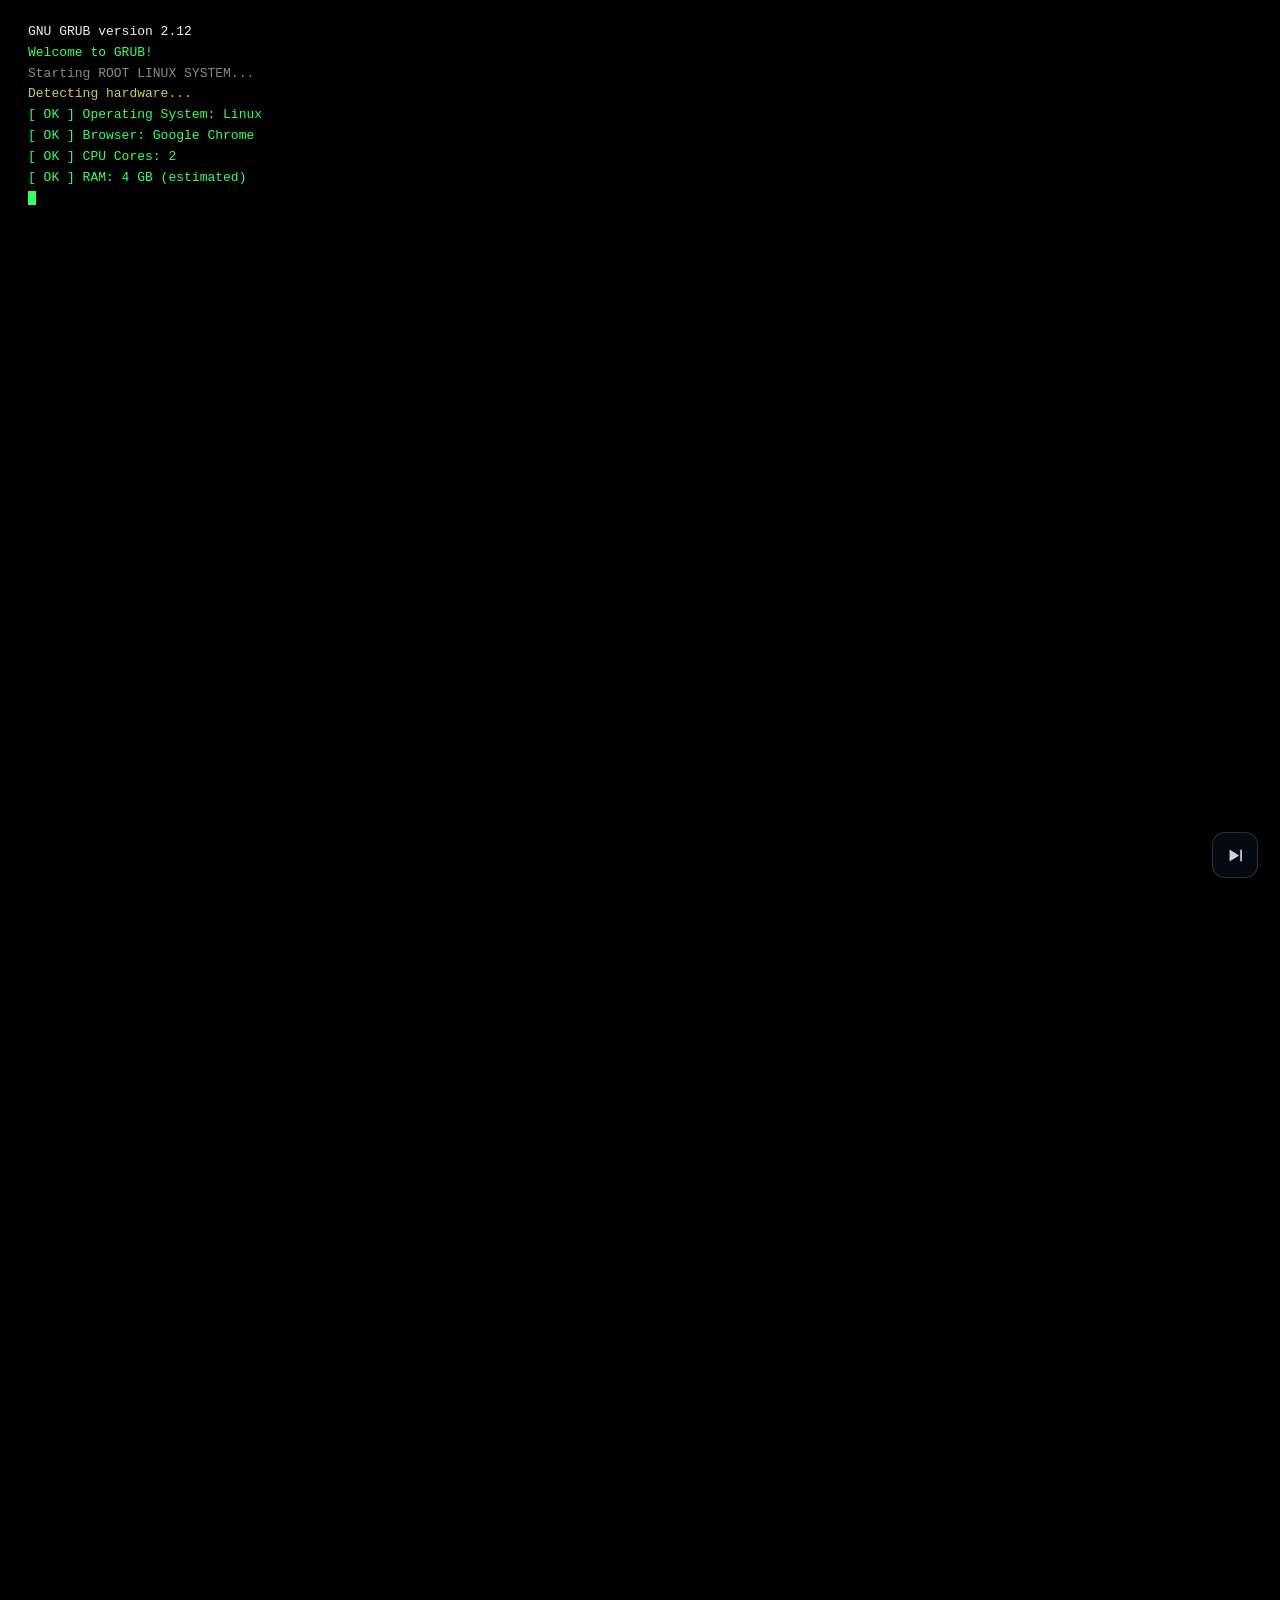
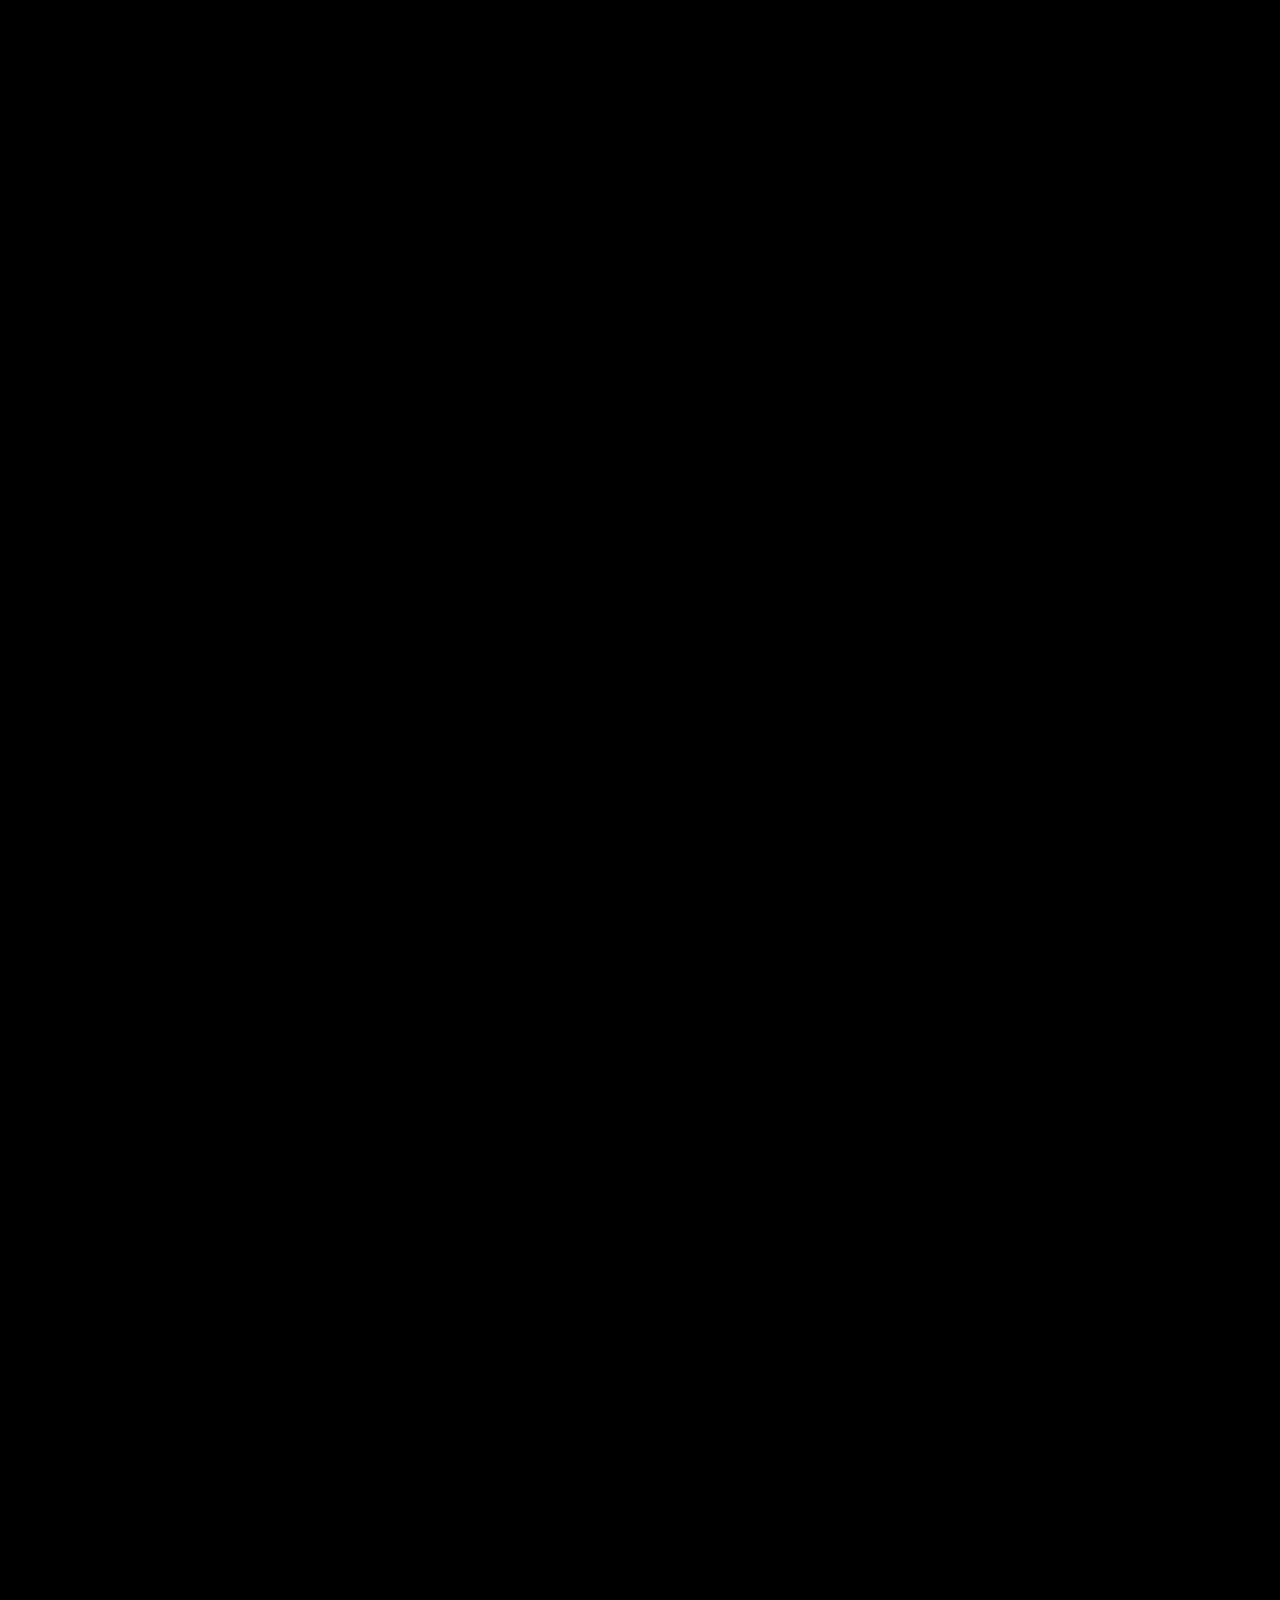
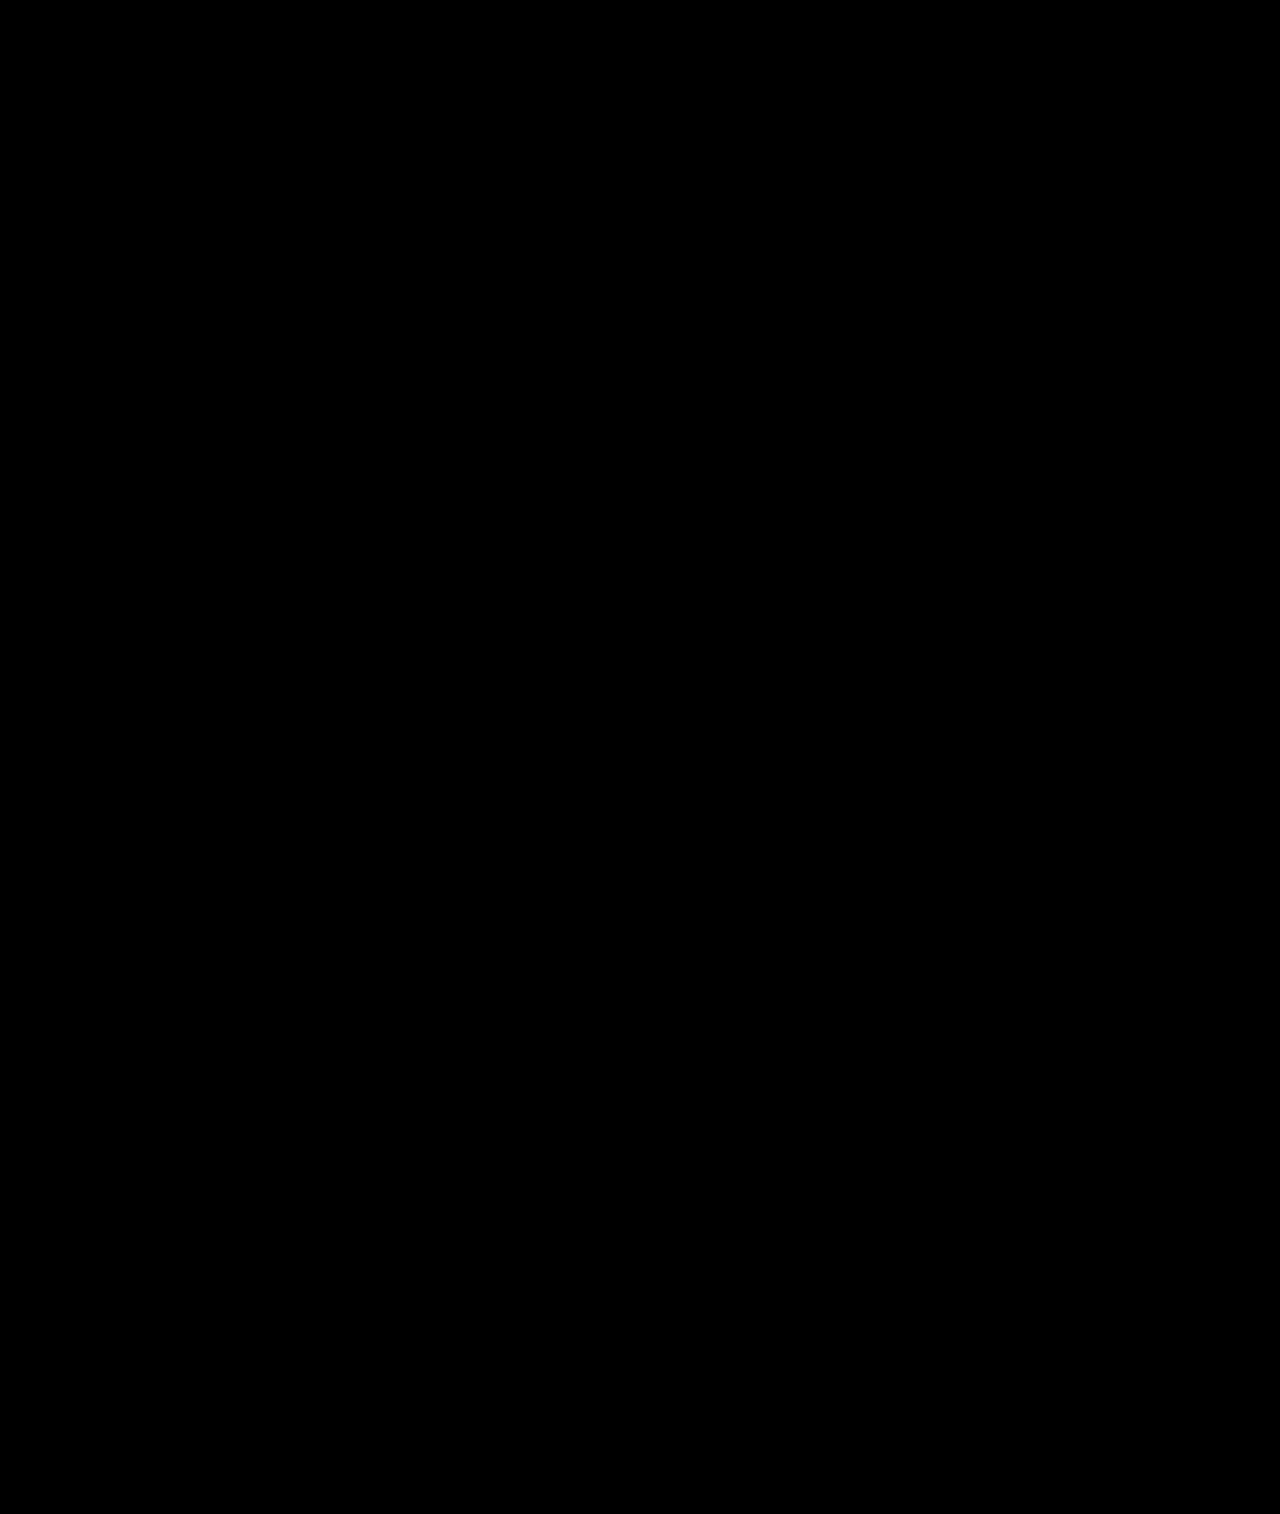
<file: index.html>
<!DOCTYPE html>
<html lang="en">
<head>
    <meta charset="UTF-8">
    <meta name="viewport" content="width=device-width, initial-scale=1.0, viewport-fit=cover">

    <title>enswr.dev — software developer</title>
    <meta name="description" content="enswr.dev — the portfolio of Ensar, a developer and creator building userscripts, Python tools and experimental projects like YT NexusPatch, Siren Flash App and Insta Ping Pong Bot.">
    <meta name="author" content="Ensar">
    <meta name="theme-color" content="#05070B">
    <meta name="color-scheme" content="dark">
    <link rel="canonical" href="https://enswrdev.github.io/">

    <meta property="og:type" content="website">
    <meta property="og:site_name" content="enswr.dev">
    <meta property="og:title" content="enswr.dev — software developer">
    <meta property="og:description" content="enswr.dev — the portfolio of Ensar: userscripts, Python tools and small independent projects, built to be used.">
    <meta property="og:url" content="https://enswrdev.github.io/">
    <meta property="og:image" content="https://enswrdev.github.io/assets/social-preview.png">
    <meta property="og:image:type" content="image/png">
    <meta property="og:image:width" content="1280">
    <meta property="og:image:height" content="640">
    <meta property="og:image:alt" content="enswr.dev — software developer, with the letter e logo mark">
    <meta name="twitter:card" content="summary_large_image">
    <meta name="twitter:title" content="enswr.dev — software developer">
    <meta name="twitter:description" content="userscripts, Python tools and small independent projects, built to be used.">
    <meta name="twitter:image" content="https://enswrdev.github.io/assets/social-preview.png">

    <link rel="icon" href="favicon.svg" type="image/svg+xml">
    <link rel="apple-touch-icon" href="assets/logo.png">
    <link rel="mask-icon" href="favicon.svg" color="#8B5CF6">

    <link rel="preconnect" href="https://fonts.googleapis.com">
    <link rel="preconnect" href="https://fonts.gstatic.com" crossorigin>
    <link href="https://fonts.googleapis.com/css2?family=Space+Grotesk:wght@400;500;600;700&family=JetBrains+Mono:wght@400;500&display=swap" rel="stylesheet">

    <!-- Original intro animation styles (not modified) -->
    <link rel="stylesheet" href="styles.css">
    <!-- Portfolio layer -->
    <link rel="stylesheet" href="portfolio.css">

    <noscript>
        <style>
            #boot, #matrix-screen, .intro-skip { display: none !important; }
            .site { opacity: 1 !important; pointer-events: auto !important; }
            html, body { overflow: auto !important; height: auto !important; }
        </style>
    </noscript>

    <script type="application/ld+json">
    {
        "@context": "https://schema.org",
        "@type": "Person",
        "name": "Ensar",
        "alternateName": "enswr.dev",
        "jobTitle": "Developer & Creator",
        "url": "https://enswrdev.github.io/",
        "sameAs": [
            "https://github.com/enswrdev",
            "https://www.instagram.com/enswr.dev",
            "https://www.threads.com/@enswr.dev",
            "https://x.com/enswrdev"
        ]
    }
    </script>
</head>
<body>

    <div class="spotlight" aria-hidden="true"></div>

    <!-- ============================================================
         INTRO SKIP — icon only, disappears the moment the site is up
         ============================================================ -->
    <button class="intro-skip" id="introSkip" type="button" aria-label="Skip intro" data-i18n-label="skip.intro">
        <svg viewBox="0 0 24 24" aria-hidden="true">
            <path d="M4.5 5.4v13.2a.6.6 0 0 0 .92.5l10.2-6.6a.6.6 0 0 0 0-1L5.42 4.9a.6.6 0 0 0-.92.5Z" fill="currentColor"/>
            <path d="M19 5.5v13" fill="none" stroke="currentColor" stroke-width="2.1" stroke-linecap="round"/>
        </svg>
    </button>

    <!-- ============================================================
         ORIGINAL INTRO — markup kept exactly as delivered
         GNU GRUB boot sequence (#boot) → Matrix rain (#matrix-screen)
         Logic lives untouched in script.js
         ============================================================ -->
    <div id="boot">
        <div id="output"></div>
        <span class="cursor"></span>
    </div>

    <div id="matrix-screen">
        <canvas id="matrix"></canvas>
    </div>

    <!-- ============================================================
         PORTFOLIO LAYER — sits above the persistent Matrix canvas
         ============================================================ -->
    <div class="site" id="site" aria-hidden="true">
        <div class="site__scrim" aria-hidden="true"></div>
        <a class="skip-link" href="#home" data-i18n="skip.content">Skip to content</a>

        <header class="nav" id="nav">
            <div class="nav__inner">
                <a class="brand" href="#home">
                    <span class="brand__mark" aria-hidden="true">
                        <svg viewBox="0 0 24 24" fill="none">
                            <rect x="2.5" y="3.5" width="19" height="17" rx="4.5" stroke="currentColor" stroke-width="1.3"/>
                            <path d="M7.2 9.4 9.6 12l-2.4 2.6" stroke="currentColor" stroke-width="1.4" stroke-linecap="round" stroke-linejoin="round"/>
                            <path d="M12.4 14.8h4.4" stroke="currentColor" stroke-width="1.4" stroke-linecap="round"/>
                        </svg>
                    </span>
                    <span class="brand__text">enswr<span class="brand__tld">.dev</span></span>
                </a>

                <nav class="nav__links" id="navLinks" aria-label="Primary" data-i18n-label="nav.aria">
                    <a class="nav__link is-active" href="#home"><span data-i18n="nav.home">Home</span></a>
                    <a class="nav__link" href="#projects"><span data-i18n="nav.projects">Projects</span></a>
                    <a class="nav__link" href="#about"><span data-i18n="nav.about">About</span></a>
                    <a class="nav__link" href="#stack"><span data-i18n="nav.stack">Stack</span></a>
                    <a class="nav__link" href="#social"><span data-i18n="nav.social">Social</span></a>
                </nav>

                <div class="lang" role="group" aria-label="Language" data-i18n-label="lang.label">
                    <button class="lang__btn is-active" type="button" data-lang="en" aria-pressed="true">EN</button>
                    <button class="lang__btn" type="button" data-lang="tr" aria-pressed="false">TR</button>
                </div>

                <a class="btn btn--ghost btn--sm nav__cta" href="https://github.com/enswrdev" target="_blank" rel="noopener noreferrer">
                    <svg class="icon" viewBox="0 0 24 24" aria-hidden="true"><path fill="currentColor" d="M12 .5C5.73.5.5 5.73.5 12c0 5.08 3.29 9.39 7.86 10.91.58.1.79-.25.79-.55v-1.94c-3.2.7-3.88-1.54-3.88-1.54-.52-1.33-1.28-1.68-1.28-1.68-1.05-.72.08-.7.08-.7 1.16.08 1.77 1.19 1.77 1.19 1.03 1.77 2.7 1.26 3.36.96.1-.75.4-1.26.73-1.55-2.56-.29-5.25-1.28-5.25-5.7 0-1.26.45-2.29 1.19-3.1-.12-.29-.52-1.46.11-3.05 0 0 .97-.31 3.18 1.18a11 11 0 0 1 5.8 0c2.2-1.49 3.17-1.18 3.17-1.18.63 1.59.23 2.76.11 3.05.74.81 1.19 1.84 1.19 3.1 0 4.43-2.7 5.41-5.27 5.69.41.36.78 1.06.78 2.14v3.17c0 .3.2.66.8.55A11.51 11.51 0 0 0 23.5 12C23.5 5.73 18.27.5 12 .5Z"/></svg>
                    <span data-i18n="nav.github">GitHub</span>
                </a>

                <button class="nav__toggle" id="navToggle" type="button" aria-expanded="false" aria-controls="navLinks" aria-label="Toggle navigation menu" data-i18n-label="nav.menu">
                    <span></span><span></span>
                </button>
            </div>
        </header>

        <main class="main" id="main">

            <section class="hero" id="home">
                <div class="hero__inner">
                    <p class="hero__eyebrow" data-reveal>
                        <span class="hero__prompt" aria-hidden="true">~/</span>enswr.dev
                        <span class="hero__eyebrow-dot" aria-hidden="true"></span>
                        <span class="hero__eyebrow-sub" data-i18n="hero.eyebrow">portfolio</span>
                    </p>

                    <h1 class="hero__title" data-reveal style="--d:.06s" data-i18n-html="hero.title">I'm <span class="grad">Ensar</span>.<span class="hero__title-sub">I build software.</span></h1>

                    <p class="hero__typed" data-reveal style="--d:.12s">
                        <span class="hero__prompt" aria-hidden="true">&gt;</span>
                        <span id="typed" aria-live="off">&nbsp;</span><span class="caret" aria-hidden="true"></span>
                    </p>

                    <p class="hero__lede" data-reveal style="--d:.18s" data-i18n="hero.lede">
                        From idea to code. From code to product.
                    </p>

                    <div class="hero__actions" data-reveal style="--d:.24s">
                        <a class="btn btn--primary" href="https://github.com/enswrdev" target="_blank" rel="noopener noreferrer">
                            <svg class="icon" viewBox="0 0 24 24" aria-hidden="true"><path fill="currentColor" d="M12 .5C5.73.5.5 5.73.5 12c0 5.08 3.29 9.39 7.86 10.91.58.1.79-.25.79-.55v-1.94c-3.2.7-3.88-1.54-3.88-1.54-.52-1.33-1.28-1.68-1.28-1.68-1.05-.72.08-.7.08-.7 1.16.08 1.77 1.19 1.77 1.19 1.03 1.77 2.7 1.26 3.36.96.1-.75.4-1.26.73-1.55-2.56-.29-5.25-1.28-5.25-5.7 0-1.26.45-2.29 1.19-3.1-.12-.29-.52-1.46.11-3.05 0 0 .97-.31 3.18 1.18a11 11 0 0 1 5.8 0c2.2-1.49 3.17-1.18 3.17-1.18.63 1.59.23 2.76.11 3.05.74.81 1.19 1.84 1.19 3.1 0 4.43-2.7 5.41-5.27 5.69.41.36.78 1.06.78 2.14v3.17c0 .3.2.66.8.55A11.51 11.51 0 0 0 23.5 12C23.5 5.73 18.27.5 12 .5Z"/></svg>
                            <span data-i18n="hero.github">GitHub profile</span>
                        </a>
                        <a class="btn btn--outline" href="#projects">
                            <span data-i18n="hero.explore">Explore projects</span>
                            <svg class="icon" viewBox="0 0 24 24" aria-hidden="true"><path d="M12 5v14M5.5 12.5 12 19l6.5-6.5" fill="none" stroke="currentColor" stroke-width="1.7" stroke-linecap="round" stroke-linejoin="round"/></svg>
                        </a>
                        <a class="btn btn--ghost" href="#social">
                            <svg class="icon" viewBox="0 0 24 24" aria-hidden="true"><path d="M4.6 5.9h14.8v9.4h-8.2L7 18.6v-3.3H4.6Z" fill="none" stroke="currentColor" stroke-width="1.5" stroke-linejoin="round"/></svg>
                            <span data-i18n="hero.contact">Get in touch</span>
                        </a>
                    </div>

                    <div class="hero__meta" data-reveal style="--d:.3s">
                        <span class="status">
                            <span class="status__dot" aria-hidden="true"></span>
                            <span data-i18n="hero.status">Available for new projects</span>
                        </span>
                        <span class="hero__meta-divider" aria-hidden="true"></span>
                        <span class="mono hero__clock"><span data-i18n="hero.clock">local time</span> <span id="clock">--:--:--</span></span>
                    </div>

                    <div class="terminal" data-reveal style="--d:.36s">
                        <div class="terminal__bar" aria-hidden="true">
                            <span class="terminal__dot terminal__dot--p"></span>
                            <span class="terminal__dot terminal__dot--b"></span>
                            <span class="terminal__dot terminal__dot--g"></span>
                            <span class="terminal__title mono">enswr@dev:~</span>
                        </div>
                        <div class="terminal__body mono">
                            <p><span class="t-prompt">enswr@dev:~$</span> <span data-i18n="term.status">status</span></p>
                            <p class="t-dim"><span data-i18n="term.intro">intro</span> <span class="t-green">grub ✓</span> · <span data-i18n="term.matrix">matrix running</span></p>
                            <p class="t-dim">
                                <span data-i18n="term.projects">projects</span>
                                <span class="t-blue"><span id="ghProjects">3</span> <span data-i18n="term.public">public</span></span>
                                ·
                                <span data-i18n="term.stack">stack</span>
                                <span class="t-purple" id="ghStack">javascript, python</span>
                            </p>
                        </div>
                    </div>
                </div>

                <a class="hero__scroll" href="#projects" aria-label="Scroll to projects">
                    <span class="mono" data-i18n="hero.scroll">scroll</span>
                    <span class="hero__scroll-line" aria-hidden="true"></span>
                </a>
            </section>

            <section class="section" id="projects">
                <div class="section__head" data-reveal>
                    <p class="section__label mono" data-i18n="projects.label">01 — selected work</p>
                    <h2 class="section__title" data-i18n="projects.title">Projects</h2>
                    <p class="section__sub" data-i18n="projects.sub">Open-source tools I build, ship and keep maintaining. Each link goes to its real repository.</p>
                </div>

                <article class="project project--featured" data-reveal data-project="yt-nexuspatch">
                    <div class="project__visual" aria-hidden="true">
                        <span class="project__index mono">01</span>
                        <div class="visual__inner">
                            <span class="visual__label mono" data-i18n="np.label">userscript · javascript</span>
                            <span class="visual__word" data-i18n-html="np.word">Nexus<br>Patch</span>
                            <span class="visual__meta mono" data-i18n="np.meta">one nexus · two platforms</span>
                        </div>
                        <span class="project__corner mono" data-i18n="np.corner">featured</span>
                    </div>

                    <div class="project__body">
                        <span class="badge">
                            <svg class="icon" viewBox="0 0 24 24" aria-hidden="true"><path d="M12 3.5 14.6 9l6 .8-4.4 4.2 1.1 6-5.3-3-5.3 3 1.1-6L3.4 9.8l6-.8L12 3.5Z" fill="none" stroke="currentColor" stroke-width="1.4" stroke-linejoin="round"/></svg>
                            <span data-i18n="project.featured">Featured</span>
                        </span>
                        <h3 class="project__title">YT NexusPatch</h3>
                        <p class="project__desc" data-i18n="np.desc">
                            A single-file userscript that gives YouTube and YouTube Music a cleaner, unified experience:
                            Premium-inspired custom branding, lightweight cosmetic ad filtering and a tidier interface —
                            no manual configuration required.
                        </p>
                        <ul class="project__points">
                            <li data-i18n="np.p1">Custom branding across both platforms, with light and dark theme support</li>
                            <li data-i18n="np.p2">CSS-based cosmetic filtering and dynamic DOM cleanup of promotional elements</li>
                            <li data-i18n="np.p3">MutationObserver keeps changes applied through YouTube's single-page navigation</li>
                            <li data-i18n="np.p4">Automatic updates through the userscript manager's update source</li>
                        </ul>
                        <div class="chips">
                            <span class="chip">JavaScript</span>
                            <span class="chip">Userscript</span>
                            <span class="chip">CSS</span>
                            <span class="chip">MutationObserver</span>
                            <span class="chip">GPL-2.0</span>
                        </div>
                        <p class="project__stat mono">
                            <span class="project__stat-num" id="npInstalls">107</span>
                            <span data-i18n="np.installs">total installs</span>
                            <span class="project__stat-src">· <a id="npGreasyfork" href="https://greasyfork.org/en/scripts/596625-yt-music-nexus-patch" target="_blank" rel="noopener noreferrer">Greasy Fork</a></span>
                        </p>
                        <div class="project__footer">
                            <a class="btn btn--primary btn--sm" href="https://github.com/enswrdev/yt-nexuspatch" target="_blank" rel="noopener noreferrer">
                                <svg class="icon" viewBox="0 0 24 24" aria-hidden="true"><path fill="currentColor" d="M12 .5C5.73.5.5 5.73.5 12c0 5.08 3.29 9.39 7.86 10.91.58.1.79-.25.79-.55v-1.94c-3.2.7-3.88-1.54-3.88-1.54-.52-1.33-1.28-1.68-1.28-1.68-1.05-.72.08-.7.08-.7 1.16.08 1.77 1.19 1.77 1.19 1.03 1.77 2.7 1.26 3.36.96.1-.75.4-1.26.73-1.55-2.56-.29-5.25-1.28-5.25-5.7 0-1.26.45-2.29 1.19-3.1-.12-.29-.52-1.46.11-3.05 0 0 .97-.31 3.18 1.18a11 11 0 0 1 5.8 0c2.2-1.49 3.17-1.18 3.17-1.18.63 1.59.23 2.76.11 3.05.74.81 1.19 1.84 1.19 3.1 0 4.43-2.7 5.41-5.27 5.69.41.36.78 1.06.78 2.14v3.17c0 .3.2.66.8.55A11.51 11.51 0 0 0 23.5 12C23.5 5.73 18.27.5 12 .5Z"/></svg>
                                <span data-i18n="project.github">View on GitHub</span>
                            </a>
                            <a class="btn btn--ghost btn--sm" href="project.html?p=yt-nexuspatch">
                                <span data-i18n="project.details">Details</span>
                                <svg class="icon" viewBox="0 0 24 24" aria-hidden="true"><path d="M5 12h14M13 5.5 19.5 12 13 18.5" fill="none" stroke="currentColor" stroke-width="1.7" stroke-linecap="round" stroke-linejoin="round"/></svg>
                            </a>
                            <span class="mono project__note">Tampermonkey / Violentmonkey</span>
                        </div>
                    </div>
                </article>

                <div class="projects__grid">
                    <article class="project project--card" data-reveal data-project="siren-flash-app">
                        <div class="project__card-head">
                            <span class="project__index mono">02</span>
                            <span class="project__badge mono" data-i18n="siren.badge">python · desktop</span>
                        </div>
                        <h3 class="project__title project__title--sm">Siren Flash App</h3>
                        <p class="project__desc" data-i18n="siren.desc">
                            A customizable police / EMS siren and flash controller for roleplay, simulation setups and
                            emergency-signaling demos. Three sound modes, keyboard-driven sirens, alternating flash
                            frames and live theme switching.
                        </p>
                        <ul class="project__points project__points--compact">
                            <li data-i18n="siren.p1">ARMAS, CSR and ZER modes with siren, horn and extended siren controls</li>
                            <li data-i18n="siren.p2">Left / right flash system with a fullscreen icon overlay</li>
                            <li data-i18n="siren.p3">First-run setup saves theme, language and media folder to a config file</li>
                            <li data-i18n="siren.p4">Ships as a ready-to-run Windows build; source runs on Python 3.10–3.12</li>
                        </ul>
                        <div class="chips">
                            <span class="chip">Python</span>
                            <span class="chip">Pygame</span>
                            <span class="chip">Tkinter</span>
                            <span class="chip">Pillow</span>
                        </div>
                        <div class="project__footer">
                            <a class="btn btn--outline btn--sm" href="https://github.com/enswrdev/siren-flash-app" target="_blank" rel="noopener noreferrer">
                                <svg class="icon" viewBox="0 0 24 24" aria-hidden="true"><path fill="currentColor" d="M12 .5C5.73.5.5 5.73.5 12c0 5.08 3.29 9.39 7.86 10.91.58.1.79-.25.79-.55v-1.94c-3.2.7-3.88-1.54-3.88-1.54-.52-1.33-1.28-1.68-1.28-1.68-1.05-.72.08-.7.08-.7 1.16.08 1.77 1.19 1.77 1.19 1.03 1.77 2.7 1.26 3.36.96.1-.75.4-1.26.73-1.55-2.56-.29-5.25-1.28-5.25-5.7 0-1.26.45-2.29 1.19-3.1-.12-.29-.52-1.46.11-3.05 0 0 .97-.31 3.18 1.18a11 11 0 0 1 5.8 0c2.2-1.49 3.17-1.18 3.17-1.18.63 1.59.23 2.76.11 3.05.74.81 1.19 1.84 1.19 3.1 0 4.43-2.7 5.41-5.27 5.69.41.36.78 1.06.78 2.14v3.17c0 .3.2.66.8.55A11.51 11.51 0 0 0 23.5 12C23.5 5.73 18.27.5 12 .5Z"/></svg>
                                <span data-i18n="project.github">View on GitHub</span>
                            </a>
                            <a class="btn btn--ghost btn--sm" href="project.html?p=siren-flash-app">
                                <span data-i18n="project.details">Details</span>
                                <svg class="icon" viewBox="0 0 24 24" aria-hidden="true"><path d="M5 12h14M13 5.5 19.5 12 13 18.5" fill="none" stroke="currentColor" stroke-width="1.7" stroke-linecap="round" stroke-linejoin="round"/></svg>
                            </a>
                        </div>
                    </article>

                    <article class="project project--card" data-reveal style="--d:.08s" data-project="insta-ping-pong-bot">
                        <div class="project__card-head">
                            <span class="project__index mono">03</span>
                            <span class="project__badge mono" data-i18n="pong.badge">python · computer vision</span>
                        </div>
                        <h3 class="project__title project__title--sm">Insta Ping Pong Bot</h3>
                        <p class="project__desc" data-i18n="pong.desc">
                            A real-time computer-vision bot for the Instagram DM ping-pong minigame, mirrored on
                            Windows through Scrcpy. HSV colour tracking and trajectory prediction drive the paddle,
                            with a local virtual wall compensating for latency and dropped frames.
                        </p>
                        <ul class="project__points project__points--compact">
                            <li data-i18n="pong.p1">Red-ball HSV mask with trajectory and wall-reflection prediction</li>
                            <li data-i18n="pong.p2">Hybrid local wall sweeps ±30 px at ~1 ms to widen paddle coverage</li>
                            <li data-i18n="pong.p3">Win32 mouse automation drags the paddle without manual clicks</li>
                            <li data-i18n="pong.p4">Live OpenCV HUD for centroids, impact markers and shield bounds</li>
                        </ul>
                        <div class="chips">
                            <span class="chip">Python</span>
                            <span class="chip">OpenCV</span>
                            <span class="chip">NumPy</span>
                            <span class="chip">mss</span>
                            <span class="chip">Scrcpy</span>
                        </div>
                        <div class="project__footer">
                            <a class="btn btn--outline btn--sm" href="https://github.com/enswrdev/insta-ping-pong-bot" target="_blank" rel="noopener noreferrer">
                                <svg class="icon" viewBox="0 0 24 24" aria-hidden="true"><path fill="currentColor" d="M12 .5C5.73.5.5 5.73.5 12c0 5.08 3.29 9.39 7.86 10.91.58.1.79-.25.79-.55v-1.94c-3.2.7-3.88-1.54-3.88-1.54-.52-1.33-1.28-1.68-1.28-1.68-1.05-.72.08-.7.08-.7 1.16.08 1.77 1.19 1.77 1.19 1.03 1.77 2.7 1.26 3.36.96.1-.75.4-1.26.73-1.55-2.56-.29-5.25-1.28-5.25-5.7 0-1.26.45-2.29 1.19-3.1-.12-.29-.52-1.46.11-3.05 0 0 .97-.31 3.18 1.18a11 11 0 0 1 5.8 0c2.2-1.49 3.17-1.18 3.17-1.18.63 1.59.23 2.76.11 3.05.74.81 1.19 1.84 1.19 3.1 0 4.43-2.7 5.41-5.27 5.69.41.36.78 1.06.78 2.14v3.17c0 .3.2.66.8.55A11.51 11.51 0 0 0 23.5 12C23.5 5.73 18.27.5 12 .5Z"/></svg>
                                <span data-i18n="project.github">View on GitHub</span>
                            </a>
                            <a class="btn btn--ghost btn--sm" href="project.html?p=insta-ping-pong-bot">
                                <span data-i18n="project.details">Details</span>
                                <svg class="icon" viewBox="0 0 24 24" aria-hidden="true"><path d="M5 12h14M13 5.5 19.5 12 13 18.5" fill="none" stroke="currentColor" stroke-width="1.7" stroke-linecap="round" stroke-linejoin="round"/></svg>
                            </a>
                        </div>
                    </article>
                </div>
            </section>

            <section class="section" id="about">
                <div class="section__head" data-reveal>
                    <p class="section__label mono" data-i18n="about.label">02 — about</p>
                    <h2 class="section__title" data-i18n="about.title">About</h2>
                </div>

                <div class="about">
                    <div class="about__panel" data-reveal>
                        <p class="about__lead" data-i18n="about.lead">
                            I'm Ensar — a developer and creator who likes turning small frustrations into tools that
                            actually work.
                        </p>
                        <p class="about__text" data-i18n="about.text">
                            Most of what I build starts with a problem in my own workflow: an interface that could be
                            cleaner, a controller that needs better feedback, a minigame that needs a better paddle.
                            I like the whole loop — from the first experiment to something other people can install
                            and use.
                        </p>
                        <div class="about__tags">
                            <span class="about__tag" data-i18n="about.tag1">Developer &amp; Creator</span>
                            <span class="about__tag" data-i18n="about.tag2">Technology enthusiast</span>
                            <span class="about__tag" data-i18n="about.tag3">Project builder</span>
                        </div>
                    </div>

                    <div class="about__card" data-reveal style="--d:.1s">
                        <div class="terminal__bar" aria-hidden="true">
                            <span class="terminal__dot terminal__dot--p"></span>
                            <span class="terminal__dot terminal__dot--b"></span>
                            <span class="terminal__dot terminal__dot--g"></span>
                            <span class="terminal__title mono">whoami</span>
                        </div>
                        <dl class="about__list mono">
                            <div><dt data-i18n="who.role">role</dt><dd data-i18n="who.roleValue">developer &amp; creator</dd></div>
                            <div><dt data-i18n="who.status">status</dt><dd data-i18n="who.statusValue">student</dd></div>
                            <div><dt data-i18n="who.study">study</dt><dd data-i18n="who.studyValue">computer engineering</dd></div>
                            <div><dt data-i18n="who.english">english</dt><dd data-i18n="who.englishValue">&gt; B2</dd></div>
                            <div><dt data-i18n="who.focus">focus</dt><dd data-i18n="who.focusValue">userscripts · python tools</dd></div>
                            <div><dt data-i18n="who.approach">approach</dt><dd data-i18n="who.approachValue">build it, test it, ship it</dd></div>
                            <div><dt data-i18n="who.source">source</dt><dd><a href="https://github.com/enswrdev" target="_blank" rel="noopener noreferrer">github.com/enswrdev</a></dd></div>
                        </dl>
                    </div>
                </div>
            </section>

            <section class="section section--stack" id="stack">
                <div class="section__head" data-reveal>
                    <p class="section__label mono" data-i18n="stack.label">03 — toolbox</p>
                    <h2 class="section__title" data-i18n="stack.title">Tech stack</h2>
                    <p class="section__sub" data-i18n="stack.sub">Only what shows up in the repositories above — nothing assumed.</p>
                </div>

                <div class="stack">
                    <div class="stack__group" data-reveal>
                        <h3 class="stack__title mono"><span class="stack__dot stack__dot--purple" aria-hidden="true"></span><span data-i18n="stack.languages">Languages</span></h3>
                        <div class="chips chips--lg">
                            <span class="chip">JavaScript</span>
                            <span class="chip">Python</span>
                        </div>
                    </div>

                    <div class="stack__group" data-reveal style="--d:.08s">
                        <h3 class="stack__title mono"><span class="stack__dot stack__dot--blue" aria-hidden="true"></span><span data-i18n="stack.libraries">Libraries</span></h3>
                        <div class="chips chips--lg">
                            <span class="chip">OpenCV</span>
                            <span class="chip">NumPy</span>
                            <span class="chip">Pygame</span>
                            <span class="chip">Tkinter</span>
                            <span class="chip">Pillow</span>
                        </div>
                    </div>

                    <div class="stack__group" data-reveal style="--d:.16s">
                        <h3 class="stack__title mono"><span class="stack__dot stack__dot--green" aria-hidden="true"></span><span data-i18n="stack.tools">Tools &amp; platforms</span></h3>
                        <div class="chips chips--lg">
                            <span class="chip">Tampermonkey</span>
                            <span class="chip">Violentmonkey</span>
                            <span class="chip">Scrcpy</span>
                            <span class="chip">Win32 API</span>
                            <span class="chip">Git</span>
                            <span class="chip">GitHub</span>
                        </div>
                    </div>
                </div>
            </section>

            <section class="section section--social" id="social">
                <div class="section__head" data-reveal>
                    <p class="section__label mono" data-i18n="social.label">04 — contact</p>
                    <h2 class="section__title" data-i18n="social.title">Social</h2>
                    <p class="section__sub" data-i18n="social.sub">Where I post, build in public and answer questions. WhatsApp is the fastest way to reach me.</p>
                </div>

                <div class="social">
                    <a class="social__card social__card--ig" href="https://www.instagram.com/enswr.dev" target="_blank" rel="noopener noreferrer" data-reveal>
                        <span class="social__icon" aria-hidden="true">
                            <svg viewBox="0 0 24 24"><path fill="currentColor" d="M7.0301.084c-1.2768.0602-2.1487.264-2.911.5634-.7888.3075-1.4575.72-2.1228 1.3877-.6652.6677-1.075 1.3368-1.3802 2.127-.2954.7638-.4956 1.6365-.552 2.914-.0564 1.2775-.0689 1.6882-.0626 4.947.0062 3.2586.0206 3.6671.0825 4.9473.061 1.2765.264 2.1482.5635 2.9107.308.7889.72 1.4573 1.388 2.1228.6679.6655 1.3365 1.0743 2.1285 1.38.7632.295 1.6361.4961 2.9134.552 1.2773.056 1.6884.069 4.9462.0627 3.2578-.0062 3.668-.0207 4.9478-.0814 1.28-.0607 2.147-.2652 2.9098-.5633.7889-.3086 1.4578-.72 2.1228-1.3881.665-.6682 1.0745-1.3378 1.3795-2.1284.2957-.7632.4966-1.636.552-2.9124.056-1.2809.0692-1.6898.063-4.948-.0063-3.2583-.021-3.6668-.0817-4.9465-.0607-1.2797-.264-2.1487-.5633-2.9117-.3084-.7889-.72-1.4568-1.3876-2.1228C21.2982 1.33 20.628.9208 19.8378.6165 19.074.321 18.2017.1197 16.9244.0645 15.6471.0093 15.236-.005 11.977.0014 8.718.0076 8.31.0215 7.0301.0839m.1402 21.6932c-1.17-.0509-1.8053-.2453-2.2287-.408-.5606-.216-.96-.4771-1.3819-.895-.422-.4178-.6811-.8186-.9-1.378-.1644-.4234-.3624-1.058-.4171-2.228-.0595-1.2645-.072-1.6442-.079-4.848-.007-3.2037.0053-3.583.0607-4.848.05-1.169.2456-1.805.408-2.2282.216-.5613.4762-.96.895-1.3816.4188-.4217.8184-.6814 1.3783-.9003.423-.1651 1.0575-.3614 2.227-.4171 1.2655-.06 1.6447-.072 4.848-.079 3.2033-.007 3.5835.005 4.8495.0608 1.169.0508 1.8053.2445 2.228.408.5608.216.96.4754 1.3816.895.4217.4194.6816.8176.9005 1.3787.1653.4217.3617 1.056.4169 2.2263.0602 1.2655.0739 1.645.0796 4.848.0058 3.203-.0055 3.5834-.061 4.848-.051 1.17-.245 1.8055-.408 2.2294-.216.5604-.4763.96-.8954 1.3814-.419.4215-.8181.6811-1.3783.9-.4224.1649-1.0577.3617-2.2262.4174-1.2656.0595-1.6448.072-4.8493.079-3.2045.007-3.5825-.006-4.848-.0608M16.953 5.5864A1.44 1.44 0 1 0 18.39 4.144a1.44 1.44 0 0 0-1.437 1.4424M5.8385 12.012c.0067 3.4032 2.7706 6.1557 6.173 6.1493 3.4026-.0065 6.157-2.7701 6.1506-6.1733-.0065-3.4032-2.771-6.1565-6.174-6.1498-3.403.0067-6.156 2.771-6.1496 6.1738M8 12.0077a4 4 0 1 1 4.008 3.9921A3.9996 3.9996 0 0 1 8 12.0077"/></svg>
                        </span>
                        <span class="social__body">
                            <span class="social__name">Instagram</span>
                            <span class="social__handle mono">@enswr.dev</span>
                            <span class="social__desc" data-i18n="social.igDesc">Photos, stories and behind the scenes.</span>
                        </span>
                        <span class="social__arrow" aria-hidden="true">
                            <svg viewBox="0 0 24 24"><path d="M7 17 17 7M9 7h8v8" fill="none" stroke="currentColor" stroke-width="1.7" stroke-linecap="round" stroke-linejoin="round"/></svg>
                        </span>
                    </a>

                    <a class="social__card social__card--wa" data-wa href="https://wa.me/enswr" target="_blank" rel="noopener noreferrer" data-reveal style="--d:.06s">
                        <span class="social__icon" aria-hidden="true">
                            <svg viewBox="0 0 24 24"><path fill="currentColor" d="M17.472 14.382c-.297-.149-1.758-.867-2.03-.967-.273-.099-.471-.148-.67.15-.197.297-.767.966-.94 1.164-.173.199-.347.223-.644.075-.297-.15-1.255-.463-2.39-1.475-.883-.788-1.48-1.761-1.653-2.059-.173-.297-.018-.458.13-.606.134-.133.298-.347.446-.52.149-.174.198-.298.298-.497.099-.198.05-.371-.025-.52-.075-.149-.669-1.612-.916-2.207-.242-.579-.487-.5-.669-.51-.173-.008-.371-.01-.57-.01-.198 0-.52.074-.792.372-.272.297-1.04 1.016-1.04 2.479 0 1.462 1.065 2.875 1.213 3.074.149.198 2.096 3.2 5.077 4.487.709.306 1.262.489 1.694.625.712.227 1.36.195 1.871.118.571-.085 1.758-.719 2.006-1.413.248-.694.248-1.289.173-1.413-.074-.124-.272-.198-.57-.347m-5.421 7.403h-.004a9.87 9.87 0 01-5.031-1.378l-.361-.214-3.741.982.998-3.648-.235-.374a9.86 9.86 0 01-1.51-5.26c.001-5.45 4.436-9.884 9.888-9.884 2.64 0 5.122 1.03 6.988 2.898a9.825 9.825 0 012.893 6.994c-.003 5.45-4.437 9.884-9.885 9.884m8.413-18.297A11.815 11.815 0 0012.05 0C5.495 0 .16 5.335.157 11.892c0 2.096.547 4.142 1.588 5.945L.057 24l6.305-1.654a11.882 11.882 0 005.683 1.448h.005c6.554 0 11.89-5.335 11.893-11.893a11.821 11.821 0 00-3.48-8.413Z"/></svg>
                        </span>
                        <span class="social__body">
                            <span class="social__name">WhatsApp</span>
                            <span class="social__handle mono">wa.me/enswr</span>
                            <span class="social__desc" data-i18n="social.waDesc">Direct message — usually the fastest reply.</span>
                        </span>
                        <span class="social__arrow" aria-hidden="true">
                            <svg viewBox="0 0 24 24"><path d="M7 17 17 7M9 7h8v8" fill="none" stroke="currentColor" stroke-width="1.7" stroke-linecap="round" stroke-linejoin="round"/></svg>
                        </span>
                    </a>

                    <a class="social__card social__card--th" href="https://www.threads.com/@enswr.dev" target="_blank" rel="noopener noreferrer" data-reveal style="--d:.12s">
                        <span class="social__icon" aria-hidden="true">
                            <svg viewBox="0 0 24 24"><path fill="currentColor" d="M12.186 24h-.007c-3.581-.024-6.334-1.205-8.184-3.509C2.35 18.44 1.5 15.586 1.472 12.01v-.017c.03-3.579.879-6.43 2.525-8.482C5.845 1.205 8.6.024 12.18 0h.014c2.746.02 5.043.725 6.826 2.098 1.677 1.29 2.858 3.13 3.509 5.467l-2.04.569c-1.104-3.96-3.898-5.984-8.304-6.015-2.91.022-5.11.936-6.54 2.717C4.307 6.504 3.616 8.914 3.589 12c.027 3.086.718 5.496 2.057 7.164 1.43 1.783 3.631 2.698 6.54 2.717 2.623-.02 4.358-.631 5.8-2.045 1.647-1.613 1.618-3.593 1.09-4.798-.31-.71-.873-1.3-1.634-1.75-.192 1.352-.622 2.446-1.284 3.272-.886 1.102-2.14 1.704-3.73 1.79-1.202.065-2.361-.218-3.259-.801-1.063-.689-1.685-1.74-1.752-2.964-.065-1.19.408-2.285 1.33-3.082.88-.76 2.119-1.207 3.583-1.291a13.853 13.853 0 0 1 3.02.142c-.126-.742-.375-1.332-.75-1.757-.513-.586-1.308-.883-2.359-.89h-.029c-.844 0-1.992.232-2.721 1.32L7.734 7.847c.98-1.454 2.568-2.256 4.478-2.256h.044c3.194.02 5.097 1.975 5.287 5.388.108.046.216.094.321.142 1.49.7 2.58 1.761 3.154 3.07.797 1.82.871 4.79-1.548 7.158-1.85 1.81-4.094 2.628-7.277 2.65Zm1.003-11.69c-.242 0-.487.007-.739.021-1.836.103-2.98.946-2.916 2.143.067 1.256 1.452 1.839 2.784 1.767 1.224-.065 2.818-.543 3.086-3.71a10.5 10.5 0 0 0-2.215-.221z"/></svg>
                        </span>
                        <span class="social__body">
                            <span class="social__name">Threads</span>
                            <span class="social__handle mono">@enswr.dev</span>
                            <span class="social__desc" data-i18n="social.thDesc">Short thoughts and daily updates.</span>
                        </span>
                        <span class="social__arrow" aria-hidden="true">
                            <svg viewBox="0 0 24 24"><path d="M7 17 17 7M9 7h8v8" fill="none" stroke="currentColor" stroke-width="1.7" stroke-linecap="round" stroke-linejoin="round"/></svg>
                        </span>
                    </a>

                    <a class="social__card social__card--x" href="https://x.com/enswrdev" target="_blank" rel="noopener noreferrer" data-reveal style="--d:.18s">
                        <span class="social__icon" aria-hidden="true">
                            <svg viewBox="0 0 24 24"><path fill="currentColor" d="M18.901 1.153h3.68l-8.04 9.19L24 22.846h-7.406l-5.8-7.584-6.638 7.584H.474l8.6-9.83L0 1.154h7.594l5.243 6.932ZM17.61 20.644h2.039L6.486 3.24H4.298Z"/></svg>
                        </span>
                        <span class="social__body">
                            <span class="social__name">X</span>
                            <span class="social__handle mono">@enswrdev</span>
                            <span class="social__desc" data-i18n="social.xDesc">Dev notes and quick updates.</span>
                        </span>
                        <span class="social__arrow" aria-hidden="true">
                            <svg viewBox="0 0 24 24"><path d="M7 17 17 7M9 7h8v8" fill="none" stroke="currentColor" stroke-width="1.7" stroke-linecap="round" stroke-linejoin="round"/></svg>
                        </span>
                    </a>
                </div>

                <div class="contact" data-reveal>
                    <div class="contact__text">
                        <h3 class="contact__title" data-i18n="contact.title">Got a question?</h3>
                        <p class="contact__body" data-i18n="contact.text">
                            If you want to ask me something — about a project, an idea or anything else — you can reach me directly on WhatsApp.
                        </p>
                    </div>
                    <a class="btn btn--primary contact__cta" data-wa href="https://wa.me/enswr" target="_blank" rel="noopener noreferrer">
                        <svg class="icon" viewBox="0 0 24 24" aria-hidden="true"><path fill="currentColor" d="M17.472 14.382c-.297-.149-1.758-.867-2.03-.967-.273-.099-.471-.148-.67.15-.197.297-.767.966-.94 1.164-.173.199-.347.223-.644.075-.297-.15-1.255-.463-2.39-1.475-.883-.788-1.48-1.761-1.653-2.059-.173-.297-.018-.458.13-.606.134-.133.298-.347.446-.52.149-.174.198-.298.298-.497.099-.198.05-.371-.025-.52-.075-.149-.669-1.612-.916-2.207-.242-.579-.487-.5-.669-.51-.173-.008-.371-.01-.57-.01-.198 0-.52.074-.792.372-.272.297-1.04 1.016-1.04 2.479 0 1.462 1.065 2.875 1.213 3.074.149.198 2.096 3.2 5.077 4.487.709.306 1.262.489 1.694.625.712.227 1.36.195 1.871.118.571-.085 1.758-.719 2.006-1.413.248-.694.248-1.289.173-1.413-.074-.124-.272-.198-.57-.347m-5.421 7.403h-.004a9.87 9.87 0 01-5.031-1.378l-.361-.214-3.741.982.998-3.648-.235-.374a9.86 9.86 0 01-1.51-5.26c.001-5.45 4.436-9.884 9.888-9.884 2.64 0 5.122 1.03 6.988 2.898a9.825 9.825 0 012.893 6.994c-.003 5.45-4.437 9.884-9.885 9.884m8.413-18.297A11.815 11.815 0 0012.05 0C5.495 0 .16 5.335.157 11.892c0 2.096.547 4.142 1.588 5.945L.057 24l6.305-1.654a11.882 11.882 0 005.683 1.448h.005c6.554 0 11.89-5.335 11.893-11.893a11.821 11.821 0 00-3.48-8.413Z"/></svg>
                        <span data-i18n="contact.cta">Message on WhatsApp</span>
                    </a>
                </div>
            </section>
        </main>

        <footer class="footer">
            <div class="footer__inner">
                <div class="footer__left">
                    <span class="footer__brand">enswr<span class="brand__tld">.dev</span></span>
                    <p class="footer__text mono" data-i18n="footer.text">developer &amp; creator — built with intent</p>
                </div>
                <div class="footer__right">
                    <a class="footer__link mono" href="https://github.com/enswrdev" target="_blank" rel="noopener noreferrer">
                        GitHub
                        <svg class="icon icon--sm" viewBox="0 0 24 24" aria-hidden="true"><path d="M7 17 17 7M9 7h8v8" fill="none" stroke="currentColor" stroke-width="1.7" stroke-linecap="round" stroke-linejoin="round"/></svg>
                    </a>
                    <a class="footer__link mono" data-wa href="https://wa.me/enswr" target="_blank" rel="noopener noreferrer">
                        WhatsApp
                        <svg class="icon icon--sm" viewBox="0 0 24 24" aria-hidden="true"><path d="M7 17 17 7M9 7h8v8" fill="none" stroke="currentColor" stroke-width="1.7" stroke-linecap="round" stroke-linejoin="round"/></svg>
                    </a>
                    <a class="footer__link mono" href="#home" data-i18n="footer.top">Back to top</a>
                </div>
            </div>
        </footer>

        <a class="wa-fab" data-wa href="https://wa.me/enswr" target="_blank" rel="noopener noreferrer" aria-label="Message me on WhatsApp" data-i18n-label="wa.fab">
            <svg viewBox="0 0 24 24" aria-hidden="true"><path fill="currentColor" d="M17.472 14.382c-.297-.149-1.758-.867-2.03-.967-.273-.099-.471-.148-.67.15-.197.297-.767.966-.94 1.164-.173.199-.347.223-.644.075-.297-.15-1.255-.463-2.39-1.475-.883-.788-1.48-1.761-1.653-2.059-.173-.297-.018-.458.13-.606.134-.133.298-.347.446-.52.149-.174.198-.298.298-.497.099-.198.05-.371-.025-.52-.075-.149-.669-1.612-.916-2.207-.242-.579-.487-.5-.669-.51-.173-.008-.371-.01-.57-.01-.198 0-.52.074-.792.372-.272.297-1.04 1.016-1.04 2.479 0 1.462 1.065 2.875 1.213 3.074.149.198 2.096 3.2 5.077 4.487.709.306 1.262.489 1.694.625.712.227 1.36.195 1.871.118.571-.085 1.758-.719 2.006-1.413.248-.694.248-1.289.173-1.413-.074-.124-.272-.198-.57-.347m-5.421 7.403h-.004a9.87 9.87 0 01-5.031-1.378l-.361-.214-3.741.982.998-3.648-.235-.374a9.86 9.86 0 01-1.51-5.26c.001-5.45 4.436-9.884 9.888-9.884 2.64 0 5.122 1.03 6.988 2.898a9.825 9.825 0 012.893 6.994c-.003 5.45-4.437 9.884-9.885 9.884m8.413-18.297A11.815 11.815 0 0012.05 0C5.495 0 .16 5.335.157 11.892c0 2.096.547 4.142 1.588 5.945L.057 24l6.305-1.654a11.882 11.882 0 005.683 1.448h.005c6.554 0 11.89-5.335 11.893-11.893a11.821 11.821 0 00-3.48-8.413Z"/></svg>
        </a>

        <button class="to-top" id="toTop" type="button" aria-label="Back to top">
            <svg viewBox="0 0 24 24" aria-hidden="true"><path d="M12 19V5M5.5 11.5 12 5l6.5 6.5" fill="none" stroke="currentColor" stroke-width="1.7" stroke-linecap="round" stroke-linejoin="round"/></svg>
        </button>
    </div>

    <!-- Original intro logic (not modified) -->
    <script src="script.js"></script>
    <!-- Language layer: auto-detect + EN/TR switch -->
    <script src="i18n.js"></script>
    <!-- Portfolio behaviour -->
    <script src="portfolio.js"></script>
    <!-- Bridge: reveals the portfolio over the original Matrix canvas -->
    <script src="intro-bridge.js"></script>
</body>
</html>
</file>
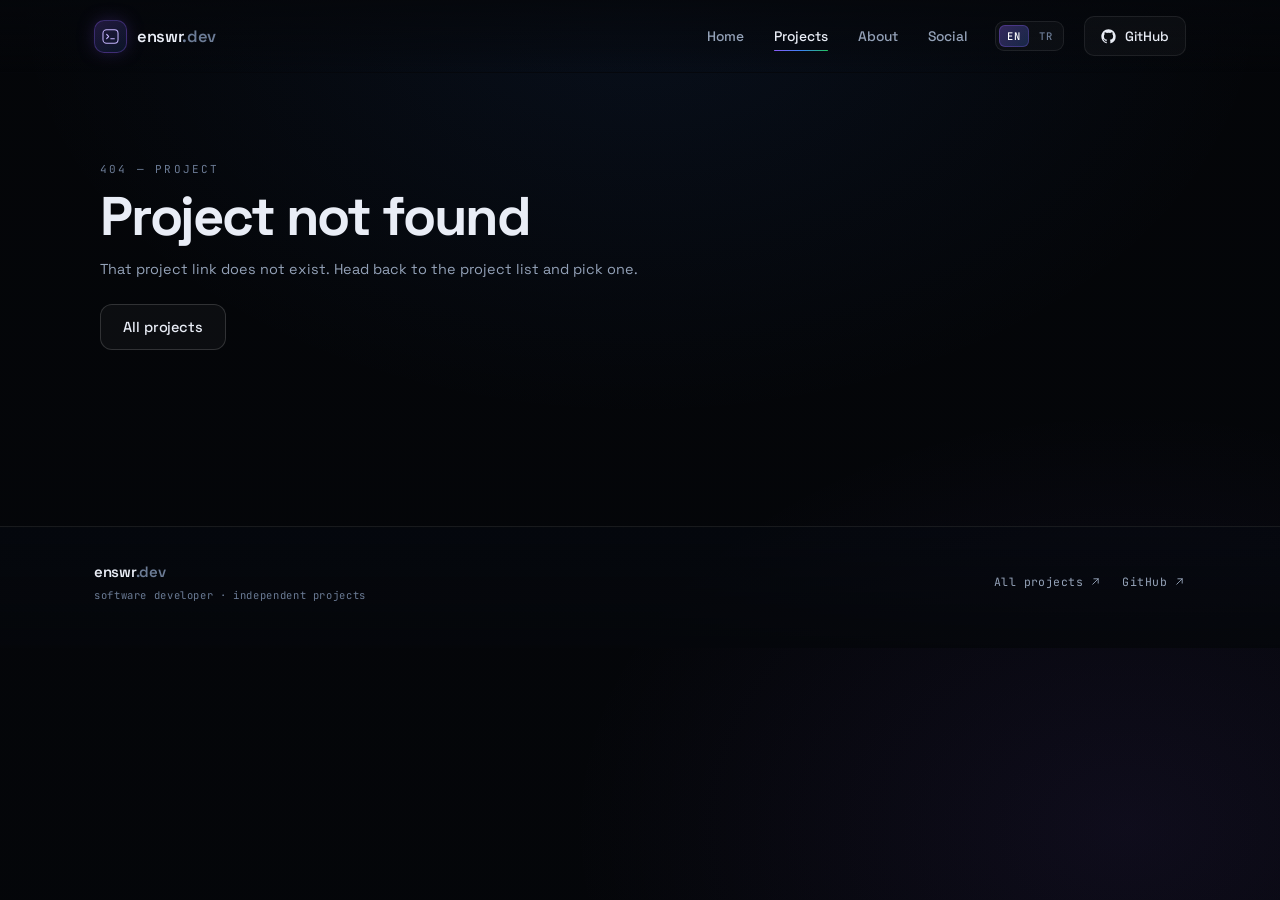
<file: project.html>
<!DOCTYPE html>
<html lang="en" class="intro-finished">
<head>
    <meta charset="UTF-8">
    <meta name="viewport" content="width=device-width, initial-scale=1.0, viewport-fit=cover">

    <title>enswr.dev — project</title>
    <meta name="description" content="enswr.dev — project details, features, installation guide and supported platforms.">
    <meta name="author" content="Ensar">
    <meta name="theme-color" content="#05070B">
    <meta name="color-scheme" content="dark">
    <link rel="canonical" href="https://enswrdev.github.io/">

    <link rel="icon" href="favicon.svg" type="image/svg+xml">
    <link rel="apple-touch-icon" href="favicon.svg">
    <link rel="mask-icon" href="favicon.svg" color="#8B5CF6">

    <link rel="preconnect" href="https://fonts.googleapis.com">
    <link rel="preconnect" href="https://fonts.gstatic.com" crossorigin>
    <link href="https://fonts.googleapis.com/css2?family=Space+Grotesk:wght@400;500;600;700&family=JetBrains+Mono:wght@400;500&display=swap" rel="stylesheet">

    <!-- Original intro animation styles (untouched; no intro runs on this page) -->
    <link rel="stylesheet" href="styles.css">
    <link rel="stylesheet" href="portfolio.css">
</head>
<body class="portfolio-visible">

    <div class="spotlight" aria-hidden="true"></div>

    <div class="site" id="site">
        <div class="site__scrim" aria-hidden="true"></div>
        <a class="skip-link" href="#main" data-i18n="skip.content">Skip to content</a>

        <header class="nav" id="nav">
            <div class="nav__inner">
                <a class="brand" href="index.html">
                    <span class="brand__mark" aria-hidden="true">
                        <svg viewBox="0 0 24 24" fill="none">
                            <rect x="2.5" y="3.5" width="19" height="17" rx="4.5" stroke="currentColor" stroke-width="1.3"/>
                            <path d="M7.2 9.4 9.6 12l-2.4 2.6" stroke="currentColor" stroke-width="1.4" stroke-linecap="round" stroke-linejoin="round"/>
                            <path d="M12.4 14.8h4.4" stroke="currentColor" stroke-width="1.4" stroke-linecap="round"/>
                        </svg>
                    </span>
                    <span class="brand__text">enswr<span class="brand__tld">.dev</span></span>
                </a>

                <nav class="nav__links" id="navLinks" aria-label="Primary" data-i18n-label="nav.aria">
                    <a class="nav__link" href="index.html"><span data-i18n="nav.home">Home</span></a>
                    <a class="nav__link is-active" href="index.html#projects"><span data-i18n="nav.projects">Projects</span></a>
                    <a class="nav__link" href="index.html#about"><span data-i18n="nav.about">About</span></a>
                    <a class="nav__link" href="index.html#social"><span data-i18n="nav.social">Social</span></a>
                </nav>

                <div class="lang" role="group" aria-label="Language" data-i18n-label="lang.label">
                    <button class="lang__btn is-active" type="button" data-lang="en" aria-pressed="true">EN</button>
                    <button class="lang__btn" type="button" data-lang="tr" aria-pressed="false">TR</button>
                </div>

                <a class="btn btn--ghost btn--sm nav__cta" href="https://github.com/enswrdev" target="_blank" rel="noopener noreferrer">
                    <svg class="icon" viewBox="0 0 24 24" aria-hidden="true"><path fill="currentColor" d="M12 .5C5.73.5.5 5.73.5 12c0 5.08 3.29 9.39 7.86 10.91.58.1.79-.25.79-.55v-1.94c-3.2.7-3.88-1.54-3.88-1.54-.52-1.33-1.28-1.68-1.28-1.68-1.05-.72.08-.7.08-.7 1.16.08 1.77 1.19 1.77 1.19 1.03 1.77 2.7 1.26 3.36.96.1-.75.4-1.26.73-1.55-2.56-.29-5.25-1.28-5.25-5.7 0-1.26.45-2.29 1.19-3.1-.12-.29-.52-1.46.11-3.05 0 0 .97-.31 3.18 1.18a11 11 0 0 1 5.8 0c2.2-1.49 3.17-1.18 3.17-1.18.63 1.59.23 2.76.11 3.05.74.81 1.19 1.84 1.19 3.1 0 4.43-2.7 5.41-5.27 5.69.41.36.78 1.06.78 2.14v3.17c0 .3.2.66.8.55A11.51 11.51 0 0 0 23.5 12C23.5 5.73 18.27.5 12 .5Z"/></svg>
                    <span data-i18n="nav.github">GitHub</span>
                </a>

                <button class="nav__toggle" id="navToggle" type="button" aria-expanded="false" aria-controls="navLinks" aria-label="Toggle navigation menu" data-i18n-label="nav.menu">
                    <span></span><span></span>
                </button>
            </div>
        </header>

        <main class="main detail" id="main">
            <div class="detail__wrap">

                <p class="detail__back mono" data-reveal>
                    <a href="index.html#projects">
                        <svg class="icon icon--sm" viewBox="0 0 24 24" aria-hidden="true"><path d="M19 12H5M11 5.5 4.5 12 11 18.5" fill="none" stroke="currentColor" stroke-width="1.7" stroke-linecap="round" stroke-linejoin="round"/></svg>
                        <span data-i18n="detail.back">All projects</span>
                    </a>
                </p>

                <header class="detail__head" data-reveal>
                    <p class="section__label mono" id="dLabel">01 — project</p>
                    <h1 class="detail__title" id="dTitle">Project</h1>
                    <p class="detail__tagline" id="dTagline"></p>
                    <p class="detail__about" id="dAbout"></p>
                    <div class="chips" id="dChips"></div>
                    <div class="detail__actions" id="dActions"></div>
                </header>

                <div class="detail__layout">
                    <div class="detail__col">

                        <section class="detail__block" data-reveal>
                            <h2 class="detail__h2" data-i18n="detail.features">Features</h2>
                            <ul class="detail__features" id="dFeatures"></ul>
                        </section>

                        <section class="detail__block" data-reveal>
                            <h2 class="detail__h2" data-i18n="detail.install">Installation</h2>
                            <ol class="detail__steps" id="dSteps"></ol>
                            <p class="detail__note mono" id="dInstallNote"></p>
                        </section>

                        <section class="detail__block" data-reveal>
                            <div class="detail__h2row">
                                <h2 class="detail__h2" data-i18n="detail.readme">README — short version</h2>
                                <a class="detail__readme-link mono" id="dReadmeLink" href="https://github.com/enswrdev" target="_blank" rel="noopener noreferrer">
                                    <span data-i18n="detail.fullReadme">Full README on GitHub</span>
                                    <svg class="icon icon--sm" viewBox="0 0 24 24" aria-hidden="true"><path d="M7 17 17 7M9 7h8v8" fill="none" stroke="currentColor" stroke-width="1.7" stroke-linecap="round" stroke-linejoin="round"/></svg>
                                </a>
                            </div>
                            <div class="detail__readme" id="dReadme"></div>
                        </section>

                        <noscript>
                            <p class="detail__note">This page renders its content with JavaScript. The full project documentation lives on GitHub.</p>
                        </noscript>
                    </div>

                    <aside class="detail__side">
                        <div class="detail__card" data-reveal>
                            <h2 class="detail__h3 mono" data-i18n="detail.platforms">Supported platforms</h2>
                            <ul class="detail__platforms" id="dPlatforms"></ul>

                            <h2 class="detail__h3 mono" data-i18n="detail.info">Project details</h2>
                            <dl class="detail__meta mono" id="dMeta"></dl>
                        </div>

                        <a class="detail__next" id="dNext" href="index.html#projects" data-reveal>
                            <span class="detail__next-label mono" data-i18n="detail.next">Next project</span>
                            <span class="detail__next-title" id="dNextTitle">—</span>
                            <svg class="icon" viewBox="0 0 24 24" aria-hidden="true"><path d="M5 12h14M13 5.5 19.5 12 13 18.5" fill="none" stroke="currentColor" stroke-width="1.7" stroke-linecap="round" stroke-linejoin="round"/></svg>
                        </a>
                    </aside>
                </div>
            </div>
        </main>

        <footer class="footer">
            <div class="footer__inner">
                <div class="footer__left">
                    <span class="footer__brand">enswr<span class="brand__tld">.dev</span></span>
                    <p class="footer__text mono" data-i18n="footer.text">software developer · independent projects</p>
                </div>
                <div class="footer__right">
                    <a class="footer__link mono" href="index.html#projects">
                        <span data-i18n="detail.back">All projects</span>
                        <svg class="icon icon--sm" viewBox="0 0 24 24" aria-hidden="true"><path d="M7 17 17 7M9 7h8v8" fill="none" stroke="currentColor" stroke-width="1.7" stroke-linecap="round" stroke-linejoin="round"/></svg>
                    </a>
                    <a class="footer__link mono" href="https://github.com/enswrdev" target="_blank" rel="noopener noreferrer">
                        GitHub
                        <svg class="icon icon--sm" viewBox="0 0 24 24" aria-hidden="true"><path d="M7 17 17 7M9 7h8v8" fill="none" stroke="currentColor" stroke-width="1.7" stroke-linecap="round" stroke-linejoin="round"/></svg>
                    </a>
                </div>
            </div>
        </footer>

        <button class="to-top" id="toTop" type="button" aria-label="Back to top">
            <svg viewBox="0 0 24 24" aria-hidden="true"><path d="M12 19V5M5.5 11.5 12 5l6.5 6.5" fill="none" stroke="currentColor" stroke-width="1.7" stroke-linecap="round" stroke-linejoin="round"/></svg>
        </button>
    </div>

    <!-- Language layer: auto-detect + EN/TR switch -->
    <script src="i18n.js"></script>
    <!-- Project detail rendering -->
    <script src="project.js"></script>
</body>
</html>
</file>
<file: styles.css>
* {
    margin: 0;
    padding: 0;
    box-sizing: border-box;
}

html, body {
    width: 100%;
    height: 100%;
    background: #000;
    overflow: hidden;
    font-family: "Courier New", monospace;
}

/* LINUX BOOT */

#boot {
    position: fixed;
    inset: 0;
    background: #000;
    padding: 22px 28px;
    color: #ddd;
    font-size: 13px;
    line-height: 1.6;
    overflow: hidden;
    z-index: 10;
}

#output {
    white-space: pre-wrap;
    overflow-wrap: anywhere;
}

.green {
    color: #39ff65;
}

.gray {
    color: #888;
}

.white {
    color: #eee;
}

.yellow {
    color: #d7c66b;
}

/* CURSOR */

.cursor {
    display: inline-block;
    width: 8px;
    height: 14px;
    background: #39ff65;
    animation: blink 1s steps(2) infinite;
    vertical-align: middle;
}

@keyframes blink {
    50% {
        opacity: 0;
    }
}

/* MATRIX */

#matrix-screen {
    position: fixed;
    inset: 0;
    display: none;
    background: #000;
    z-index: 1;
}

#matrix {
    display: block;
    width: 100%;
    height: 100%;
}
</file>
<file: portfolio.css>
/* ============================================================
   enswr.dev — portfolio layer
   Loaded after the original styles.css. Everything here is
   additive: the intro's own rules are never edited.
   ============================================================ */

:root {
    --bg: #05070B;
    --navy: #080D18;
    --purple: #8B5CF6;
    --blue: #3B82F6;
    --green: #22C55E;

    --text: #E9EDF6;
    --muted: #94A2B8;
    --dim: #6C7C96;
    --line: rgba(255, 255, 255, .08);
    --line-strong: rgba(255, 255, 255, .15);

    --glass: linear-gradient(158deg, rgba(20, 27, 43, .84), rgba(8, 13, 24, .80));
    --ease: cubic-bezier(.22, .61, .36, 1);
    --font: "Space Grotesk", ui-sans-serif, system-ui, -apple-system, "Segoe UI", Roboto, sans-serif;
    --mono: "JetBrains Mono", ui-monospace, SFMono-Regular, Menlo, Consolas, monospace;

    --maxw: 1140px;
    --radius: 20px;
}

/* ---------- page scroll: locked during intro, free afterwards ---------- */

html.intro-finished {
    overflow-y: auto !important;
    overflow-x: hidden;
    scroll-behavior: smooth;
}

html.intro-finished body {
    height: auto;
    min-height: 100%;
    overflow: visible;
}

html.intro-finished::-webkit-scrollbar { width: 10px; }
html.intro-finished::-webkit-scrollbar-track { background: #05070B; }
html.intro-finished::-webkit-scrollbar-thumb {
    background: linear-gradient(180deg, rgba(139, 92, 246, .5), rgba(59, 130, 246, .45));
    border-radius: 20px;
    border: 3px solid #05070B;
}

::selection {
    background: rgba(139, 92, 246, .4);
    color: #fff;
}

/* The matrix canvas is only decoration — never eats pointer events. */
#matrix-screen {
    pointer-events: none;
}

/* ---------- site shell ---------- */

.site {
    position: relative;
    z-index: 2;
    opacity: 0;
    pointer-events: none;
    font-family: var(--font);
    color: var(--text);
    -webkit-font-smoothing: antialiased;
    -moz-osx-font-smoothing: grayscale;
    transition: opacity 1.1s var(--ease);
}

body.portfolio-visible .site {
    opacity: 1;
    pointer-events: auto;
}

/* skipping the intro should not wait for the full slow fade */
html.intro-instant .site { transition-duration: .45s; }

.site__scrim {
    position: fixed;
    inset: 0;
    z-index: -1;
    pointer-events: none;
    background:
        radial-gradient(900px 600px at 50% 0%, rgba(59, 130, 246, .08), transparent 70%),
        radial-gradient(800px 600px at 88% 92%, rgba(139, 92, 246, .08), transparent 70%),
        linear-gradient(180deg, rgba(5, 7, 11, .78), rgba(5, 7, 11, .84));
}

.mono { font-family: var(--mono); }

.icon {
    width: 17px;
    height: 17px;
    flex: 0 0 auto;
}

.icon--sm { width: 13px; height: 13px; }

.skip-link {
    position: fixed;
    top: 12px;
    left: 12px;
    z-index: 100;
    padding: 10px 16px;
    border-radius: 10px;
    background: #111827;
    border: 1px solid var(--line-strong);
    color: var(--text);
    font-size: 13px;
    text-decoration: none;
    transform: translateY(-160%);
    transition: transform .2s var(--ease);
}

.skip-link:focus { transform: none; }

/* ---------- buttons ---------- */

.btn {
    display: inline-flex;
    align-items: center;
    justify-content: center;
    gap: 9px;
    height: 46px;
    padding: 0 22px;
    border-radius: 12px;
    border: 1px solid transparent;
    font-family: var(--font);
    font-size: 14.5px;
    font-weight: 500;
    letter-spacing: -.005em;
    text-decoration: none;
    color: #fff;
    white-space: nowrap;
    cursor: pointer;
    transition: transform .3s var(--ease), box-shadow .3s var(--ease),
                background .3s var(--ease), border-color .3s var(--ease), color .3s var(--ease);
}

.btn--sm { height: 40px; padding: 0 16px; font-size: 13.5px; border-radius: 10px; }
.btn--sm .icon { width: 15px; height: 15px; }

.btn--primary {
    background: linear-gradient(105deg, #7C3AED, #3B82F6 62%, #22C55E 135%);
    box-shadow: 0 10px 30px -12px rgba(99, 102, 241, .75), inset 0 1px 0 rgba(255, 255, 255, .18);
}

.btn--primary:hover {
    transform: translateY(-2px);
    box-shadow: 0 18px 40px -14px rgba(99, 102, 241, .85), inset 0 1px 0 rgba(255, 255, 255, .22);
}

.btn--outline {
    background: rgba(255, 255, 255, .035);
    border-color: var(--line-strong);
    color: var(--text);
}

.btn--outline:hover {
    transform: translateY(-2px);
    border-color: rgba(139, 92, 246, .5);
    background: rgba(139, 92, 246, .1);
}

.btn--ghost {
    background: rgba(255, 255, 255, .03);
    border-color: var(--line);
    color: var(--text);
}

.btn--ghost:hover {
    border-color: var(--line-strong);
    background: rgba(255, 255, 255, .06);
}

/* ---------- navigation ---------- */

.nav {
    position: fixed;
    top: 0;
    left: 0;
    right: 0;
    z-index: 40;
    border-bottom: 1px solid transparent;
    background: linear-gradient(180deg, rgba(5, 7, 11, .82), rgba(5, 7, 11, .38) 68%, rgba(5, 7, 11, 0));
    transition: background .4s var(--ease), border-color .4s var(--ease);
}

.nav.is-scrolled {
    background: rgba(6, 10, 18, .74);
    border-bottom-color: var(--line);
    -webkit-backdrop-filter: blur(18px) saturate(130%);
    backdrop-filter: blur(18px) saturate(130%);
}

.nav__inner {
    max-width: var(--maxw);
    margin: 0 auto;
    padding: 16px 24px;
    display: flex;
    align-items: center;
    gap: 14px;
}

.brand {
    display: inline-flex;
    align-items: center;
    gap: 10px;
    color: var(--text);
    text-decoration: none;
    font-size: 16.5px;
    font-weight: 600;
    letter-spacing: -.02em;
}

.brand__mark {
    display: grid;
    place-items: center;
    width: 33px;
    height: 33px;
    border-radius: 10px;
    border: 1px solid rgba(139, 92, 246, .32);
    background: linear-gradient(150deg, rgba(139, 92, 246, .22), rgba(59, 130, 246, .12));
    color: #C4B5FD;
    box-shadow: 0 0 22px -8px rgba(139, 92, 246, .8);
}

.brand__mark svg { width: 19px; height: 19px; }

.brand__tld { color: var(--dim); }

.nav__links {
    display: flex;
    align-items: center;
    gap: 4px;
    margin-left: auto;
}

.nav__link {
    position: relative;
    padding: 9px 13px;
    border-radius: 9px;
    color: var(--muted);
    font-size: 13.8px;
    font-weight: 500;
    text-decoration: none;
    transition: color .25s var(--ease), background .25s var(--ease);
}

.nav__link::after {
    content: "";
    position: absolute;
    left: 13px;
    right: 13px;
    bottom: 3px;
    height: 1.5px;
    border-radius: 2px;
    background: linear-gradient(90deg, var(--purple), var(--blue), var(--green));
    transform: scaleX(0);
    transform-origin: left;
    transition: transform .35s var(--ease);
}

.nav__link:hover { color: var(--text); background: rgba(255, 255, 255, .04); }
.nav__link.is-active { color: var(--text); }
.nav__link.is-active::after { transform: scaleX(1); }

.nav__cta { margin-left: 6px; }

.nav__toggle {
    display: none;
    width: 40px;
    height: 40px;
    margin-left: 8px;
    align-items: center;
    justify-content: center;
    flex-direction: column;
    gap: 5px;
    border-radius: 11px;
    border: 1px solid var(--line);
    background: rgba(255, 255, 255, .03);
    color: var(--text);
    cursor: pointer;
}

.nav__toggle span {
    display: block;
    width: 16px;
    height: 1.6px;
    border-radius: 2px;
    background: currentColor;
    transition: transform .3s var(--ease);
}

.nav__toggle[aria-expanded="true"] span:first-child { transform: translateY(3.3px) rotate(45deg); }
.nav__toggle[aria-expanded="true"] span:last-child { transform: translateY(-3.3px) rotate(-45deg); }

/* ---------- hero ---------- */

.hero {
    position: relative;
    overflow: hidden;
    min-height: 100vh;
    min-height: 100svh;
    display: flex;
    flex-direction: column;
    align-items: center;
    justify-content: center;
    padding: 128px 24px 96px;
    text-align: center;
}

.hero__inner {
    position: relative;
    z-index: 0;
    width: 100%;
    max-width: 860px;
}

.hero__inner::before {
    content: "";
    position: absolute;
    z-index: -1;
    inset: -150px -130px;
    pointer-events: none;
    background: radial-gradient(closest-side, rgba(5, 7, 11, .96), rgba(5, 7, 11, .6) 62%, rgba(5, 7, 11, 0) 100%);
}

.hero__eyebrow {
    display: inline-flex;
    align-items: center;
    gap: 9px;
    padding: 7px 15px;
    border: 1px solid var(--line);
    border-radius: 999px;
    background: rgba(255, 255, 255, .03);
    font-family: var(--mono);
    font-size: 11.5px;
    letter-spacing: .1em;
    color: #C6D0E2;
    text-transform: lowercase;
}

.hero__prompt { color: var(--purple); }
.hero__eyebrow-sub { color: var(--dim); }

.hero__eyebrow-dot {
    width: 4px;
    height: 4px;
    border-radius: 50%;
    background: var(--green);
    box-shadow: 0 0 8px rgba(34, 197, 94, .9);
}

.hero__title {
    margin: 24px 0 14px;
    font-size: clamp(2.7rem, 7.4vw, 4.9rem);
    font-weight: 700;
    line-height: 1.02;
    letter-spacing: -.04em;
    text-shadow: 0 4px 44px rgba(5, 7, 11, .9);
}

.hero__title-sub {
    display: block;
    margin-top: .3em;
    font-size: clamp(1.05rem, 2.9vw, 1.72rem);
    font-weight: 500;
    line-height: 1.25;
    letter-spacing: -.015em;
    color: #AEBBD0;
}

.grad {
    background: linear-gradient(105deg, #A78BFA, #8B5CF6 22%, #3B82F6 56%, #22C55E 98%);
    -webkit-background-clip: text;
    background-clip: text;
    -webkit-text-fill-color: transparent;
    color: transparent;
    /* negative letter-spacing pulls the last glyph past the inline box;
       the padding keeps the clipped gradient from cutting the final "r" */
    padding-right: .14em;
    margin-right: -.14em;
}

.hero__typed {
    display: flex;
    align-items: center;
    justify-content: center;
    gap: 8px;
    min-height: 26px;
    font-family: var(--mono);
    font-size: clamp(13px, 1.7vw, 15.5px);
    color: #B9C6DB;
    letter-spacing: .01em;
}

.caret {
    display: inline-block;
    width: 8px;
    height: 16px;
    margin-left: 2px;
    border-radius: 1px;
    background: var(--green);
    box-shadow: 0 0 10px rgba(34, 197, 94, .75);
    animation: caret-blink 1.05s steps(2, start) infinite;
}

@keyframes caret-blink { 50% { opacity: 0; } }

.hero__lede {
    max-width: 590px;
    margin: 20px auto 0;
    font-size: clamp(15px, 1.9vw, 17.5px);
    line-height: 1.72;
    color: var(--muted);
    text-shadow: 0 2px 22px rgba(5, 7, 11, .95);
}

.hero__actions {
    display: flex;
    flex-wrap: wrap;
    align-items: center;
    justify-content: center;
    gap: 12px;
    margin-top: 32px;
}

.hero__meta {
    display: flex;
    flex-wrap: wrap;
    align-items: center;
    justify-content: center;
    gap: 16px;
    margin-top: 36px;
    font-size: 12px;
    color: var(--dim);
}

.status {
    display: inline-flex;
    align-items: center;
    gap: 9px;
    color: #9FB0C6;
    font-family: var(--mono);
    font-size: 11.5px;
    letter-spacing: .03em;
}

.status__dot {
    position: relative;
    width: 7px;
    height: 7px;
    border-radius: 50%;
    background: var(--green);
    box-shadow: 0 0 10px rgba(34, 197, 94, .9);
}

.status__dot::after {
    content: "";
    position: absolute;
    inset: -4px;
    border-radius: 50%;
    border: 1px solid rgba(34, 197, 94, .55);
    animation: status-pulse 2.4s var(--ease) infinite;
}

@keyframes status-pulse {
    0% { transform: scale(.7); opacity: .9; }
    70%, 100% { transform: scale(1.7); opacity: 0; }
}

.hero__meta-divider {
    width: 1px;
    height: 14px;
    background: var(--line-strong);
}

.hero__clock { color: #8494AC; font-size: 11.5px; letter-spacing: .04em; }
.hero__clock span { color: #C6D2E5; }

/* terminal-inspired status card */

.terminal {
    width: 100%;
    max-width: 470px;
    margin: 38px auto 0;
    text-align: left;
    border-radius: 14px;
    border: 1px solid var(--line);
    background: linear-gradient(160deg, rgba(14, 20, 33, .82), rgba(6, 10, 18, .86));
    -webkit-backdrop-filter: blur(14px);
    backdrop-filter: blur(14px);
    box-shadow: 0 24px 60px -34px rgba(0, 0, 0, .95);
    overflow: hidden;
}

.terminal__bar {
    display: flex;
    align-items: center;
    gap: 6px;
    padding: 9px 13px;
    border-bottom: 1px solid rgba(255, 255, 255, .06);
    background: rgba(255, 255, 255, .025);
}

.terminal__dot {
    width: 7px;
    height: 7px;
    border-radius: 50%;
    opacity: .85;
}

.terminal__dot--p { background: var(--purple); }
.terminal__dot--b { background: var(--blue); }
.terminal__dot--g { background: var(--green); }

.terminal__title {
    margin-left: auto;
    font-size: 10.5px;
    letter-spacing: .06em;
    color: var(--dim);
}

.terminal__body {
    padding: 14px 16px 16px;
    font-size: 12px;
    line-height: 1.85;
    color: #8FA0B8;
}

.terminal__body p { margin: 0; }

.t-prompt { color: #C4B5FD; }
.t-dim { color: #7B8BA4; }
.t-green { color: #4ADE80; }
.t-blue { color: #60A5FA; }
.t-purple { color: #A78BFA; }

.hero__scroll {
    position: absolute;
    bottom: 22px;
    left: 50%;
    transform: translateX(-50%);
    display: flex;
    flex-direction: column;
    align-items: center;
    gap: 9px;
    text-decoration: none;
    color: var(--dim);
    font-size: 10px;
    letter-spacing: .24em;
    text-transform: uppercase;
}

.hero__scroll-line {
    width: 1px;
    height: 38px;
    background: linear-gradient(180deg, rgba(139, 92, 246, .7), rgba(59, 130, 246, .35), transparent);
    overflow: hidden;
}

.hero__scroll-line::after {
    content: "";
    display: block;
    width: 100%;
    height: 12px;
    background: #fff;
    opacity: .8;
    animation: scroll-line 2.4s var(--ease) infinite;
}

@keyframes scroll-line {
    0% { transform: translateY(-14px); opacity: 0; }
    30% { opacity: .9; }
    100% { transform: translateY(40px); opacity: 0; }
}

/* ---------- sections ---------- */

.section {
    max-width: var(--maxw);
    margin: 0 auto;
    padding: clamp(68px, 9vw, 116px) 24px;
    scroll-margin-top: 82px;
}

.section--stack { padding-bottom: clamp(80px, 10vw, 130px); }

.section__head { margin-bottom: clamp(28px, 4vw, 44px); }

.section__label {
    margin: 0;
    font-size: 11px;
    letter-spacing: .2em;
    text-transform: uppercase;
    color: var(--dim);
}

.section__title {
    margin: 12px 0 10px;
    font-size: clamp(1.9rem, 4.2vw, 2.85rem);
    font-weight: 600;
    letter-spacing: -.035em;
    line-height: 1.1;
}

.section__sub {
    max-width: 56ch;
    margin: 0;
    font-size: 14.5px;
    line-height: 1.7;
    color: var(--muted);
}

/* ---------- project cards ---------- */

.project {
    position: relative;
    border-radius: var(--radius);
    border: 1px solid var(--line);
    background: var(--glass);
    -webkit-backdrop-filter: blur(18px) saturate(125%);
    backdrop-filter: blur(18px) saturate(125%);
    box-shadow: 0 32px 72px -46px rgba(0, 0, 0, .96);
    overflow: hidden;
    transition: transform .45s var(--ease), border-color .45s var(--ease), box-shadow .45s var(--ease);
}

.project::after {
    content: "";
    position: absolute;
    inset: 0;
    border-radius: inherit;
    pointer-events: none;
    background: linear-gradient(120deg, rgba(139, 92, 246, .07), transparent 40%, rgba(34, 197, 94, .05));
    opacity: 0;
    transition: opacity .45s var(--ease);
}

.project:hover::after { opacity: 1; }

.project--featured {
    display: grid;
    grid-template-columns: 1.02fr .98fr;
    gap: 0;
    padding: 14px;
}

.project--featured:hover {
    transform: translateY(-4px);
    border-color: rgba(139, 92, 246, .38);
    box-shadow: 0 44px 96px -48px rgba(109, 86, 246, .5);
}

.project--featured .project__visual { min-height: 100%; }

.project__visual {
    position: relative;
    display: grid;
    place-items: center;
    overflow: hidden;
    border-radius: 14px;
    border: 1px solid rgba(255, 255, 255, .07);
    background:
        radial-gradient(120% 110% at 12% 8%, rgba(139, 92, 246, .34), transparent 58%),
        radial-gradient(110% 110% at 92% 88%, rgba(34, 197, 94, .18), transparent 58%),
        radial-gradient(90% 90% at 70% 30%, rgba(59, 130, 246, .18), transparent 60%),
        linear-gradient(158deg, #0B1120, #06090F);
    min-height: 340px;
}

.project__visual::before {
    content: "";
    position: absolute;
    inset: 0;
    background-image:
        linear-gradient(rgba(255, 255, 255, .055) 1px, transparent 1px),
        linear-gradient(90deg, rgba(255, 255, 255, .055) 1px, transparent 1px);
    background-size: 34px 34px;
    -webkit-mask-image: radial-gradient(circle at 50% 55%, #000 20%, transparent 78%);
    mask-image: radial-gradient(circle at 50% 55%, #000 20%, transparent 78%);
    opacity: .9;
}

.project__visual::after {
    content: "";
    position: absolute;
    top: 50%;
    left: 50%;
    width: min(74%, 420px);
    aspect-ratio: 1;
    transform: translate(-50%, -50%);
    border-radius: 50%;
    border: 1px solid rgba(255, 255, 255, .08);
    box-shadow: 0 0 90px -20px rgba(139, 92, 246, .35) inset;
    pointer-events: none;
}

.project__index {
    position: absolute;
    top: 18px;
    left: 20px;
    z-index: 2;
    font-size: 10.5px;
    letter-spacing: .2em;
    color: rgba(255, 255, 255, .45);
}

.project__corner {
    position: absolute;
    right: 20px;
    bottom: 18px;
    z-index: 2;
    font-size: 9.5px;
    letter-spacing: .18em;
    text-transform: uppercase;
    color: rgba(255, 255, 255, .38);
}

.visual__inner {
    position: relative;
    z-index: 2;
    width: 100%;
    padding: 44px;
    text-align: left;
}

.visual__label {
    display: block;
    font-size: 10px;
    letter-spacing: .16em;
    text-transform: uppercase;
    color: rgba(255, 255, 255, .5);
}

.visual__word {
    display: block;
    margin: 18px 0 20px;
    font-size: clamp(2.5rem, 5vw, 3.7rem);
    font-weight: 700;
    line-height: .94;
    letter-spacing: -.045em;
    background: linear-gradient(115deg, #FFFFFF, #C4B5FD 38%, #60A5FA 72%, #4ADE80);
    -webkit-background-clip: text;
    background-clip: text;
    -webkit-text-fill-color: transparent;
    color: transparent;
}

.visual__meta {
    display: block;
    font-size: 10px;
    letter-spacing: .14em;
    text-transform: uppercase;
    color: rgba(255, 255, 255, .38);
}

.project__body {
    display: flex;
    flex-direction: column;
    align-items: flex-start;
    padding: clamp(24px, 3.2vw, 38px);
}

.badge {
    display: inline-flex;
    align-items: center;
    gap: 6px;
    padding: 6px 12px;
    border-radius: 999px;
    border: 1px solid rgba(139, 92, 246, .45);
    background: linear-gradient(90deg, rgba(139, 92, 246, .26), rgba(59, 130, 246, .14));
    color: #DCCBFF;
    font-family: var(--mono);
    font-size: 10px;
    letter-spacing: .16em;
    text-transform: uppercase;
    box-shadow: 0 0 26px -8px rgba(139, 92, 246, .85);
}

.badge .icon { width: 12px; height: 12px; }

.project__title {
    margin: 16px 0 0;
    font-size: clamp(1.65rem, 3.1vw, 2.05rem);
    font-weight: 600;
    letter-spacing: -.03em;
    line-height: 1.15;
}

.project__title--sm { font-size: 1.38rem; margin-top: 18px; }

.project__desc {
    margin: 12px 0 0;
    font-size: 14.4px;
    line-height: 1.72;
    color: var(--muted);
}

.project__points {
    margin: 18px 0 0;
    padding: 0;
    list-style: none;
    display: grid;
    gap: 8px;
}

.project__points li {
    position: relative;
    padding-left: 17px;
    font-size: 13px;
    line-height: 1.62;
    color: #9BABC2;
}

.project__points li::before {
    content: "";
    position: absolute;
    top: 8px;
    left: 0;
    width: 5px;
    height: 5px;
    border-radius: 50%;
    background: linear-gradient(135deg, var(--purple), var(--blue) 60%, var(--green));
    box-shadow: 0 0 8px rgba(139, 92, 246, .6);
}

.project__points--compact { margin-top: 14px; }

.chips {
    display: flex;
    flex-wrap: wrap;
    gap: 7px;
    margin-top: 20px;
}

.chips--lg { gap: 9px; margin-top: 0; }

.chip {
    padding: 6px 10px;
    border-radius: 7px;
    border: 1px solid var(--line);
    background: rgba(255, 255, 255, .035);
    font-family: var(--mono);
    font-size: 10.5px;
    letter-spacing: .03em;
    color: #B8C5D8;
    transition: border-color .3s var(--ease), color .3s var(--ease), background .3s var(--ease);
}

.project:hover .chip {
    border-color: rgba(139, 92, 246, .28);
    background: rgba(139, 92, 246, .08);
    color: #D3DCF0;
}

.chips--lg .chip { padding: 8px 13px; font-size: 11.5px; }

.project__footer {
    display: flex;
    align-items: center;
    justify-content: space-between;
    flex-wrap: wrap;
    gap: 12px;
    width: 100%;
    margin-top: 24px;
}

.project--card .project__footer { margin-top: auto; padding-top: 24px; }

.project__note { font-size: 10px; letter-spacing: .05em; color: var(--dim); }

.project__stat {
    display: flex;
    flex-wrap: wrap;
    align-items: baseline;
    gap: 7px;
    margin: 18px 0 0;
    font-size: 10.5px;
    letter-spacing: .03em;
    color: var(--dim);
}

.project__stat-num {
    font-size: 19px;
    font-weight: 500;
    letter-spacing: -.02em;
    color: #E7EEFB;
}

.project__stat-src a {
    color: #93A4BC;
    text-decoration: none;
    border-bottom: 1px solid rgba(255, 255, 255, .14);
    transition: color .25s var(--ease), border-color .25s var(--ease);
}

.project__stat-src a:hover { color: #fff; border-color: rgba(139, 92, 246, .5); }

.projects__grid {
    display: grid;
    grid-template-columns: 1fr 1fr;
    gap: 22px;
    margin-top: 22px;
}

.project--card {
    display: flex;
    flex-direction: column;
    padding: clamp(22px, 3vw, 30px);
}

.project--card:hover {
    transform: translateY(-4px);
    border-color: rgba(59, 130, 246, .34);
    box-shadow: 0 40px 84px -48px rgba(59, 130, 246, .45);
}

.project__card-head {
    display: flex;
    align-items: center;
    justify-content: space-between;
    gap: 12px;
    padding-bottom: 16px;
    border-bottom: 1px solid rgba(255, 255, 255, .06);
}

.project__card-head .project__index {
    position: static;
    color: var(--dim);
}

.project__badge {
    font-size: 9.5px;
    letter-spacing: .13em;
    text-transform: uppercase;
    color: #7C8CA6;
}

.project--card .project__title { margin-top: 18px; }

/* ---------- about ---------- */

.about {
    display: grid;
    grid-template-columns: 1.12fr .88fr;
    gap: 22px;
    align-items: start;
}

.about__panel {
    padding: clamp(24px, 3.6vw, 40px);
    border-radius: var(--radius);
    border: 1px solid var(--line);
    background: var(--glass);
    -webkit-backdrop-filter: blur(16px) saturate(120%);
    backdrop-filter: blur(16px) saturate(120%);
    box-shadow: 0 32px 72px -50px rgba(0, 0, 0, .95);
}

.about__lead {
    margin: 0;
    font-size: clamp(1.18rem, 2.3vw, 1.5rem);
    line-height: 1.5;
    letter-spacing: -.02em;
    color: #E4EAF5;
}

.about__text {
    margin: 16px 0 0;
    font-size: 14.4px;
    line-height: 1.82;
    color: var(--muted);
}

.about__tags {
    display: flex;
    flex-wrap: wrap;
    gap: 8px;
    margin-top: 26px;
}

.about__tag {
    padding: 8px 14px;
    border-radius: 999px;
    border: 1px solid rgba(139, 92, 246, .26);
    background: rgba(139, 92, 246, .08);
    font-size: 12px;
    color: #CBD6E8;
}

.about__card {
    display: flex;
    flex-direction: column;
    overflow: hidden;
    border-radius: var(--radius);
    border: 1px solid var(--line);
    background: linear-gradient(160deg, rgba(12, 18, 30, .9), rgba(6, 10, 18, .88));
    -webkit-backdrop-filter: blur(16px);
    backdrop-filter: blur(16px);
    box-shadow: 0 32px 72px -50px rgba(0, 0, 0, .95);
}

.about__list {
    display: flex;
    flex-direction: column;
    gap: 0;
    margin: 0;
    padding: 10px 22px 18px;
    font-size: 12px;
}

.about__list > div {
    display: flex;
    align-items: baseline;
    justify-content: space-between;
    gap: 16px;
    padding: 13px 0;
    border-bottom: 1px dashed rgba(255, 255, 255, .07);
}

.about__list > div:last-child { border-bottom: 0; }

.about__list dt {
    font-size: 10px;
    letter-spacing: .14em;
    text-transform: uppercase;
    color: var(--dim);
}

.about__list dd {
    margin: 0;
    text-align: right;
    color: #B9C7DC;
}

.about__list a {
    color: #A5B4FC;
    text-decoration: none;
    transition: color .25s var(--ease);
}

.about__list a:hover { color: #C7D2FE; text-decoration: underline; }

/* ---------- stack ---------- */

.stack {
    display: grid;
    grid-template-columns: repeat(3, minmax(0, 1fr));
    gap: 18px;
    align-items: start;
}

.stack__group {
    padding: 24px;
    border-radius: 16px;
    border: 1px solid var(--line);
    background: var(--glass);
    -webkit-backdrop-filter: blur(16px) saturate(120%);
    backdrop-filter: blur(16px) saturate(120%);
    box-shadow: 0 28px 64px -50px rgba(0, 0, 0, .95);
    transition: border-color .35s var(--ease), transform .35s var(--ease);
}

.stack__group:hover {
    transform: translateY(-3px);
    border-color: rgba(139, 92, 246, .28);
}

.stack__title {
    display: flex;
    align-items: center;
    gap: 8px;
    margin: 0 0 16px;
    font-size: 10.5px;
    font-weight: 500;
    letter-spacing: .16em;
    text-transform: uppercase;
    color: #92A2B9;
}

.stack__dot {
    width: 7px;
    height: 7px;
    border-radius: 50%;
}

.stack__dot--purple { background: var(--purple); box-shadow: 0 0 10px rgba(139, 92, 246, .9); }
.stack__dot--blue { background: var(--blue); box-shadow: 0 0 10px rgba(59, 130, 246, .9); }
.stack__dot--green { background: var(--green); box-shadow: 0 0 10px rgba(34, 197, 94, .9); }

/* ---------- footer ---------- */

.footer {
    border-top: 1px solid var(--line);
    background: linear-gradient(180deg, rgba(6, 10, 18, .5), rgba(5, 7, 11, .9));
}

.footer__inner {
    max-width: var(--maxw);
    margin: 0 auto;
    padding: 34px 24px 46px;
    display: flex;
    align-items: center;
    justify-content: space-between;
    flex-wrap: wrap;
    gap: 18px;
}

.footer__brand {
    font-size: 15px;
    font-weight: 600;
    letter-spacing: -.02em;
}

.footer__text {
    margin: 6px 0 0;
    font-size: 10.5px;
    letter-spacing: .06em;
    color: var(--dim);
}

.footer__right {
    display: flex;
    align-items: center;
    gap: 20px;
}

.footer__link {
    display: inline-flex;
    align-items: center;
    gap: 6px;
    font-size: 11.5px;
    letter-spacing: .04em;
    color: var(--muted);
    text-decoration: none;
    transition: color .25s var(--ease);
}

.footer__link:hover { color: #fff; }

/* ---------- back to top ---------- */

.to-top {
    position: fixed;
    right: 22px;
    bottom: 88px;
    z-index: 45;
    display: grid;
    place-items: center;
    width: 46px;
    height: 46px;
    border-radius: 13px;
    border: 1px solid var(--line-strong);
    background: rgba(10, 16, 28, .82);
    -webkit-backdrop-filter: blur(14px);
    backdrop-filter: blur(14px);
    color: #C7D2E5;
    cursor: pointer;
    opacity: 0;
    transform: translateY(12px);
    pointer-events: none;
    transition: opacity .35s var(--ease), transform .35s var(--ease),
                border-color .3s var(--ease), background .3s var(--ease);
}

.to-top svg { width: 18px; height: 18px; }

.to-top.is-visible {
    opacity: 1;
    transform: none;
    pointer-events: auto;
}

.to-top:hover {
    border-color: rgba(139, 92, 246, .5);
    background: rgba(139, 92, 246, .16);
    color: #fff;
}

/* ---------- scroll reveal ---------- */

[data-reveal] {
    opacity: 0;
    transform: translateY(22px);
    transition: opacity .8s var(--ease), transform .8s var(--ease);
    transition-delay: var(--d, 0s);
    will-change: opacity, transform;
}

[data-reveal].is-in {
    opacity: 1;
    transform: none;
    will-change: auto;
}

/* ---------- intro skip (icon only, lives above the intro) ---------- */

.intro-skip {
    position: fixed;
    right: 22px;
    bottom: 22px;
    z-index: 60;
    display: grid;
    place-items: center;
    width: 46px;
    height: 46px;
    padding: 0;
    border-radius: 13px;
    border: 1px solid rgba(255, 255, 255, .16);
    background: rgba(8, 13, 24, .72);
    -webkit-backdrop-filter: blur(12px);
    backdrop-filter: blur(12px);
    color: #C7D2E5;
    cursor: pointer;
    transition: opacity .35s var(--ease), transform .35s var(--ease),
                border-color .3s var(--ease), background .3s var(--ease), color .3s var(--ease);
}

.intro-skip svg { width: 19px; height: 19px; }

.intro-skip:hover {
    border-color: rgba(34, 197, 94, .5);
    background: rgba(34, 197, 94, .14);
    color: #fff;
    transform: translateY(-2px);
}

.intro-skip:focus-visible {
    outline: 2px solid rgba(139, 92, 246, .85);
    outline-offset: 3px;
}

html.intro-finished .intro-skip {
    opacity: 0;
    transform: translateY(10px) scale(.94);
    pointer-events: none;
}

/* ---------- language switch ---------- */

.lang {
    display: flex;
    align-items: center;
    gap: 2px;
    padding: 3px;
    border-radius: 9px;
    border: 1px solid var(--line);
    background: rgba(255, 255, 255, .03);
}

.lang__btn {
    padding: 4px 8px;
    border: 0;
    border-radius: 6px;
    background: transparent;
    color: var(--dim);
    font-family: var(--mono);
    font-size: 10.5px;
    font-weight: 500;
    letter-spacing: .08em;
    cursor: pointer;
    transition: color .25s var(--ease), background .25s var(--ease), box-shadow .25s var(--ease);
}

.lang__btn:hover { color: var(--text); }

.lang__btn.is-active {
    color: #fff;
    background: linear-gradient(135deg, rgba(139, 92, 246, .32), rgba(59, 130, 246, .22));
    box-shadow: inset 0 0 0 1px rgba(139, 92, 246, .3);
}

/* ---------- social ---------- */

.section--social { padding-bottom: clamp(64px, 8vw, 104px); }

.social {
    display: grid;
    grid-template-columns: repeat(2, minmax(0, 1fr));
    gap: 14px;
}

.social__card {
    position: relative;
    display: flex;
    align-items: center;
    gap: 16px;
    padding: 20px 22px;
    border-radius: 16px;
    border: 1px solid var(--line);
    background: var(--glass);
    -webkit-backdrop-filter: blur(16px) saturate(120%);
    backdrop-filter: blur(16px) saturate(120%);
    box-shadow: 0 28px 64px -52px rgba(0, 0, 0, .95);
    text-decoration: none;
    color: inherit;
    transition: transform .35s var(--ease), border-color .35s var(--ease), box-shadow .35s var(--ease);
}

.social__card:hover {
    transform: translateY(-3px);
    border-color: rgba(139, 92, 246, .34);
    box-shadow: 0 36px 76px -50px rgba(109, 86, 246, .5);
}

.social__icon {
    display: grid;
    place-items: center;
    width: 43px;
    height: 43px;
    flex: 0 0 auto;
    border-radius: 12px;
    border: 1px solid rgba(255, 255, 255, .09);
    background: rgba(255, 255, 255, .045);
    color: #C7D2E5;
    transition: background .3s var(--ease), color .3s var(--ease), border-color .3s var(--ease);
}

.social__icon svg { width: 19px; height: 19px; }

.social__card--ig:hover .social__icon {
    color: #F9A8D4;
    border-color: rgba(236, 72, 153, .4);
    background: rgba(236, 72, 153, .12);
}

.social__card--wa:hover .social__icon {
    color: #4ADE80;
    border-color: rgba(34, 197, 94, .45);
    background: rgba(34, 197, 94, .14);
}

.social__card--th:hover .social__icon,
.social__card--x:hover .social__icon {
    color: #fff;
    border-color: rgba(255, 255, 255, .28);
    background: rgba(255, 255, 255, .1);
}

.social__body {
    display: flex;
    flex-direction: column;
    gap: 3px;
    min-width: 0;
}

.social__name {
    font-size: 15px;
    font-weight: 600;
    letter-spacing: -.01em;
    color: #E9EDF6;
}

.social__handle {
    font-size: 11px;
    letter-spacing: .02em;
    color: var(--dim);
}

.social__desc {
    margin-top: 3px;
    font-size: 12.5px;
    line-height: 1.5;
    color: var(--muted);
}

.social__arrow {
    margin-left: auto;
    color: var(--dim);
    transition: color .3s var(--ease), transform .3s var(--ease);
}

.social__arrow svg { width: 15px; height: 15px; }

.social__card:hover .social__arrow {
    color: #fff;
    transform: translate(2px, -2px);
}

/* ---------- contact panel ---------- */

.contact {
    display: flex;
    align-items: center;
    justify-content: space-between;
    flex-wrap: wrap;
    gap: 22px;
    margin-top: 22px;
    padding: clamp(22px, 3vw, 32px) clamp(22px, 3.4vw, 36px);
    border-radius: 18px;
    border: 1px solid rgba(34, 197, 94, .22);
    background:
        linear-gradient(120deg, rgba(34, 197, 94, .1), rgba(59, 130, 246, .06) 55%, rgba(139, 92, 246, .08));
    -webkit-backdrop-filter: blur(16px) saturate(120%);
    backdrop-filter: blur(16px) saturate(120%);
}

.contact__title {
    margin: 0;
    font-size: 1.16rem;
    font-weight: 600;
    letter-spacing: -.02em;
}

.contact__body {
    max-width: 58ch;
    margin: 8px 0 0;
    font-size: 13.6px;
    line-height: 1.7;
    color: var(--muted);
}

.contact__cta { flex: 0 0 auto; }

/* ---------- floating WhatsApp ---------- */

.wa-fab {
    position: fixed;
    right: 22px;
    bottom: 22px;
    z-index: 46;
    display: grid;
    place-items: center;
    width: 52px;
    height: 52px;
    border-radius: 50%;
    background: linear-gradient(150deg, #25D366, #128C7E);
    color: #05130B;
    text-decoration: none;
    box-shadow: 0 14px 34px -12px rgba(37, 211, 102, .75), inset 0 1px 0 rgba(255, 255, 255, .25);
    opacity: 0;
    transform: translateY(14px) scale(.9);
    pointer-events: none;
    transition: opacity .45s var(--ease) .25s, transform .45s var(--ease) .25s,
                box-shadow .3s var(--ease);
}

.wa-fab svg { width: 26px; height: 26px; }

body.portfolio-visible .wa-fab {
    opacity: 1;
    transform: none;
    pointer-events: auto;
}

.wa-fab:hover {
    transform: translateY(-3px) scale(1.04);
    box-shadow: 0 20px 42px -14px rgba(37, 211, 102, .9), inset 0 1px 0 rgba(255, 255, 255, .3);
}

.wa-fab:focus-visible {
    outline: 2px solid rgba(37, 211, 102, .9);
    outline-offset: 3px;
}

/* ---------- responsive ---------- */

@media (max-width: 980px) {
    .project--featured { grid-template-columns: 1fr; }
    .project--featured .project__visual { min-height: 280px; }
    .visual__inner { padding: 34px; }
    .about { grid-template-columns: 1fr; }
    .stack { grid-template-columns: repeat(2, minmax(0, 1fr)); }
    .stack__group:last-child { grid-column: 1 / -1; }
}

@media (max-width: 880px) {
    .nav__links {
        position: absolute;
        top: calc(100% - 2px);
        left: 16px;
        right: 16px;
        flex-direction: column;
        align-items: stretch;
        gap: 2px;
        margin: 0;
        padding: 10px;
        border-radius: 16px;
        border: 1px solid var(--line);
        background: rgba(8, 13, 24, .96);
        -webkit-backdrop-filter: blur(22px);
        backdrop-filter: blur(22px);
        box-shadow: 0 30px 70px -30px rgba(0, 0, 0, .95);
        opacity: 0;
        visibility: hidden;
        transform: translateY(-8px);
        transition: opacity .25s var(--ease), transform .25s var(--ease), visibility .25s;
    }

    .nav__links.is-open {
        opacity: 1;
        visibility: visible;
        transform: none;
    }

    .nav__link {
        padding: 12px 14px;
        font-size: 14px;
    }

    .nav__link::after { display: none; }
    .nav__link.is-active { background: rgba(139, 92, 246, .13); color: #fff; }

    .nav__cta { margin-left: 10px; }
    .nav__toggle { display: inline-flex; }
    .lang { margin-left: auto; }
    .social { grid-template-columns: 1fr; }

    .projects__grid { grid-template-columns: 1fr; }
    .hero { padding-top: 116px; }
}

@media (max-width: 640px) {
    .nav__inner { padding: 13px 18px; gap: 10px; }
    .nav__cta { display: none; }
    .section { padding-left: 18px; padding-right: 18px; }
    .hero { padding: 104px 18px 84px; }
    .hero__title { margin-top: 20px; }
    .hero__actions { width: 100%; }
    .hero__actions .btn { flex: 1 1 200px; }
    .hero__meta { gap: 12px; font-size: 11px; }
    .hero__meta-divider { display: none; }
    .terminal { margin-top: 30px; }
    .terminal__body { font-size: 11px; padding: 12px 14px 14px; }
    .hero__scroll { display: none; }
    .stack { grid-template-columns: 1fr; }
    .stack__group:last-child { grid-column: auto; }
    .footer__inner { flex-direction: column; align-items: flex-start; }
    .footer__right { width: 100%; justify-content: space-between; }
    .project__footer { gap: 10px; }
    .project__note { display: none; }
    .about__list { padding: 8px 18px 14px; }
    .about__list > div { flex-direction: column; gap: 4px; }
    .about__list dd { text-align: left; }
    .lang__btn { padding: 4px 7px; }
    .contact { flex-direction: column; align-items: flex-start; }
    .contact__cta { width: 100%; }
    .wa-fab { width: 48px; height: 48px; right: 16px; bottom: 16px; }
    .wa-fab svg { width: 24px; height: 24px; }
    .to-top { right: 16px; bottom: 78px; }
    .intro-skip { right: 16px; bottom: 16px; }
}

@media (max-height: 720px) {
    .hero { min-height: auto; padding-top: 128px; padding-bottom: 72px; }
    .hero__scroll { display: none; }
}

/* ---------- reduced motion (portfolio only, intro untouched) ---------- */

@media (prefers-reduced-motion: reduce) {
    html.intro-finished { scroll-behavior: auto; }

    .site *,
    .site *::before,
    .site *::after {
        animation-duration: .001ms !important;
        animation-iteration-count: 1 !important;
        transition-duration: .001ms !important;
        transition-delay: 0s !important;
    }

    [data-reveal] { opacity: 1; transform: none; }

    .caret { animation: none; opacity: 1; }
    .status__dot::after { display: none; }
    .hero__scroll-line::after { display: none; }

    .project--featured:hover,
    .project--card:hover,
    .stack__group:hover,
    .btn:hover { transform: none; }
}

/* ---------- cursor spotlight ---------- */

.spotlight {
    position: fixed;
    inset: 0;
    z-index: 1;
    pointer-events: none;
    opacity: 0;
    transition: opacity .55s ease;
    background:
        radial-gradient(580px circle at var(--sx, 50%) var(--sy, 50%),
            rgba(139, 92, 246, .26),
            rgba(59, 130, 246, .15) 40%,
            rgba(139, 92, 246, .05) 62%,
            transparent 76%),
        radial-gradient(230px circle at var(--sx, 50%) var(--sy, 50%),
            rgba(196, 181, 253, .16),
            transparent 72%);
}

.spotlight.is-on { opacity: 1; }

@media (hover: none), (pointer: coarse) {
    .spotlight { display: none; }
}

@media (prefers-reduced-motion: reduce) {
    .spotlight { display: none; }
}

/* clickable project cards */

.project[data-project] { cursor: pointer; }

/* ---------- project detail page ---------- */

.detail { padding: 122px 0 0; }

.detail__wrap {
    width: min(100% - 48px, 1080px);
    margin: 0 auto;
    padding-bottom: clamp(56px, 8vw, 96px);
}

.detail__back { margin: 0 0 26px; font-size: 11px; letter-spacing: .06em; }

.detail__back a {
    display: inline-flex;
    align-items: center;
    gap: 7px;
    color: #9BABC2;
    text-decoration: none;
    transition: color .25s var(--ease);
}

.detail__back a:hover { color: #fff; }

.detail__head { margin-bottom: clamp(28px, 4vw, 40px); }

.detail__title {
    margin: 12px 0 0;
    font-size: clamp(2.1rem, 5.4vw, 3.4rem);
    font-weight: 700;
    letter-spacing: -.04em;
    line-height: 1.05;
}

.detail__tagline {
    max-width: 62ch;
    margin: 14px 0 0;
    font-size: clamp(15px, 2vw, 17.5px);
    line-height: 1.65;
    color: #C3CEE0;
}

.detail__about {
    max-width: 68ch;
    margin: 12px 0 0;
    font-size: 14.4px;
    line-height: 1.75;
    color: var(--muted);
}

.detail__actions {
    display: flex;
    flex-wrap: wrap;
    gap: 10px;
    margin-top: 24px;
}

.detail__layout {
    display: grid;
    grid-template-columns: minmax(0, 1.55fr) minmax(0, .85fr);
    gap: 22px;
    align-items: start;
    margin-top: clamp(30px, 4vw, 44px);
}

.detail__col { display: grid; gap: 20px; min-width: 0; }

.detail__block,
.detail__card {
    border: 1px solid var(--line);
    border-radius: var(--radius);
    background: var(--glass);
    -webkit-backdrop-filter: blur(16px) saturate(120%);
    backdrop-filter: blur(16px) saturate(120%);
    box-shadow: 0 32px 72px -50px rgba(0, 0, 0, .95);
}

.detail__block { padding: clamp(20px, 2.6vw, 28px); }
.detail__card { padding: 22px; }

.detail__h2 {
    margin: 0 0 16px;
    font-size: 1.02rem;
    font-weight: 600;
    letter-spacing: -.01em;
}

.detail__h2row {
    display: flex;
    flex-wrap: wrap;
    align-items: baseline;
    justify-content: space-between;
    gap: 4px 16px;
}

.detail__readme-link {
    display: inline-flex;
    align-items: center;
    gap: 5px;
    margin-bottom: 14px;
    font-size: 10.5px;
    letter-spacing: .04em;
    color: #93A4BC;
    text-decoration: none;
    border-bottom: 1px solid transparent;
    transition: color .25s var(--ease), border-color .25s var(--ease);
}

.detail__readme-link:hover { color: #fff; border-color: rgba(139, 92, 246, .45); }

.detail__features {
    display: grid;
    gap: 9px;
    margin: 0;
    padding: 0;
    list-style: none;
}

.detail__features li {
    position: relative;
    padding-left: 18px;
    font-size: 13.6px;
    line-height: 1.65;
    color: #A9B8CD;
}

.detail__features li::before {
    content: "";
    position: absolute;
    top: 8px;
    left: 0;
    width: 5px;
    height: 5px;
    border-radius: 50%;
    background: linear-gradient(135deg, var(--purple), var(--blue) 60%, var(--green));
    box-shadow: 0 0 8px rgba(139, 92, 246, .6);
}

.detail__steps {
    display: grid;
    gap: 20px;
    margin: 0;
    padding: 0;
    list-style: none;
    counter-reset: step;
}

.detail__step {
    position: relative;
    padding-left: 40px;
    counter-increment: step;
}

.detail__step::before {
    content: counter(step, decimal-leading-zero);
    position: absolute;
    top: 1px;
    left: 0;
    display: grid;
    place-items: center;
    width: 27px;
    height: 27px;
    border-radius: 9px;
    border: 1px solid rgba(139, 92, 246, .32);
    background: rgba(139, 92, 246, .09);
    font-family: var(--mono);
    font-size: 10px;
    color: #C4B5FD;
}

.detail__step-title {
    margin: 4px 0 6px;
    font-size: 13.8px;
    font-weight: 600;
    letter-spacing: -.005em;
}

.detail__step-text {
    margin: 0;
    font-size: 13.4px;
    line-height: 1.68;
    color: var(--muted);
}

.detail__step-note {
    margin: 10px 0 0;
    padding: 9px 12px;
    border-left: 2px solid rgba(139, 92, 246, .45);
    border-radius: 0 8px 8px 0;
    background: rgba(139, 92, 246, .07);
    font-size: 12.2px;
    line-height: 1.62;
    color: #B6C4D8;
}

.detail__step-links {
    display: flex;
    flex-wrap: wrap;
    gap: 8px;
    margin-top: 11px;
}

.detail__step-link {
    display: inline-flex;
    align-items: center;
    gap: 6px;
    padding: 7px 11px;
    border-radius: 999px;
    border: 1px solid var(--line-strong);
    font-size: 10.5px;
    letter-spacing: .03em;
    color: #C9D6E8;
    text-decoration: none;
    transition: color .25s var(--ease), border-color .25s var(--ease), background .25s var(--ease);
}

.detail__step-link .icon { width: 13px; height: 13px; }

.detail__step-link:hover {
    color: #fff;
    border-color: rgba(139, 92, 246, .5);
    background: rgba(139, 92, 246, .1);
}

.detail__step-link--primary {
    border-color: rgba(139, 92, 246, .45);
    background: linear-gradient(135deg, rgba(139, 92, 246, .22), rgba(59, 130, 246, .16));
    color: #EDE9FE;
}

.detail__code {
    margin: 11px 0 0;
    padding: 12px 14px;
    overflow-x: auto;
    border-radius: 10px;
    border: 1px solid var(--line);
    background: rgba(4, 7, 13, .78);
    font-size: 11.5px;
    line-height: 1.7;
    color: #C9D6E8;
    white-space: pre;
}

.detail__note {
    margin: 20px 0 0;
    font-size: 10px;
    letter-spacing: .04em;
    color: var(--dim);
}

.detail__readme-h {
    margin: 0 0 6px;
    font-family: var(--mono);
    font-size: 11px;
    letter-spacing: .08em;
    text-transform: uppercase;
    color: #C4B5FD;
}

.detail__readme-p {
    margin: 0 0 18px;
    font-size: 13.6px;
    line-height: 1.72;
    color: var(--muted);
}

.detail__readme > :last-child { margin-bottom: 0; }

.detail__side {
    position: sticky;
    top: 100px;
    display: grid;
    gap: 16px;
}

.detail__h3 {
    margin: 0 0 12px;
    font-size: 10.5px;
    letter-spacing: .1em;
    text-transform: uppercase;
    color: var(--dim);
}

.detail__platforms + .detail__h3,
.detail__meta + .detail__h3 { margin-top: 30px; }

.detail__platforms {
    display: grid;
    gap: 9px;
    margin: 0;
    padding: 0;
    list-style: none;
}

.detail__platform {
    display: flex;
    align-items: baseline;
    justify-content: space-between;
    gap: 10px;
    padding-bottom: 9px;
    border-bottom: 1px solid rgba(255, 255, 255, .05);
}

.detail__platform:last-child { border-bottom: 0; padding-bottom: 0; }

.detail__platform-name { font-size: 13px; color: #C3CEE0; }
.detail__platform-note { font-size: 9.5px; color: var(--dim); }

.detail__meta {
    display: grid;
    gap: 9px;
    margin: 0;
    font-size: 11px;
}

.detail__meta-row {
    display: flex;
    align-items: baseline;
    justify-content: space-between;
    gap: 12px;
}

.detail__meta-row dt { color: var(--dim); }
.detail__meta-row dd { margin: 0; text-align: right; color: #B8C5D8; }

.detail__next {
    display: grid;
    grid-template-columns: 1fr auto;
    align-items: center;
    gap: 4px 12px;
    padding: 18px 20px;
    border-radius: var(--radius);
    border: 1px solid var(--line);
    background: linear-gradient(150deg, rgba(139, 92, 246, .12), rgba(8, 13, 24, .7));
    text-decoration: none;
    transition: border-color .3s var(--ease), transform .3s var(--ease);
}

.detail__next:hover { border-color: rgba(139, 92, 246, .42); transform: translateY(-2px); }

.detail__next-label {
    grid-column: 1 / -1;
    font-size: 9.5px;
    letter-spacing: .12em;
    text-transform: uppercase;
    color: var(--dim);
}

.detail__next-title {
    font-size: 15px;
    font-weight: 600;
    letter-spacing: -.02em;
    color: #E9EDF6;
}

.detail__next .icon { color: #C4B5FD; }

.detail__missing { padding: 40px 0 80px; }
.detail__missing .detail__about { margin-bottom: 22px; }

@media (max-width: 880px) {
    .detail { padding-top: 104px; }
    .detail__layout { grid-template-columns: minmax(0, 1fr); }
    .detail__side { position: static; }
    .detail__wrap { width: min(100% - 36px, 1080px); }
}

@media (max-width: 640px) {
    .detail__wrap { width: min(100% - 32px, 1080px); }
    .detail__step { padding-left: 36px; }
}

.project__footer .project__note { margin-left: auto; }
</file>
